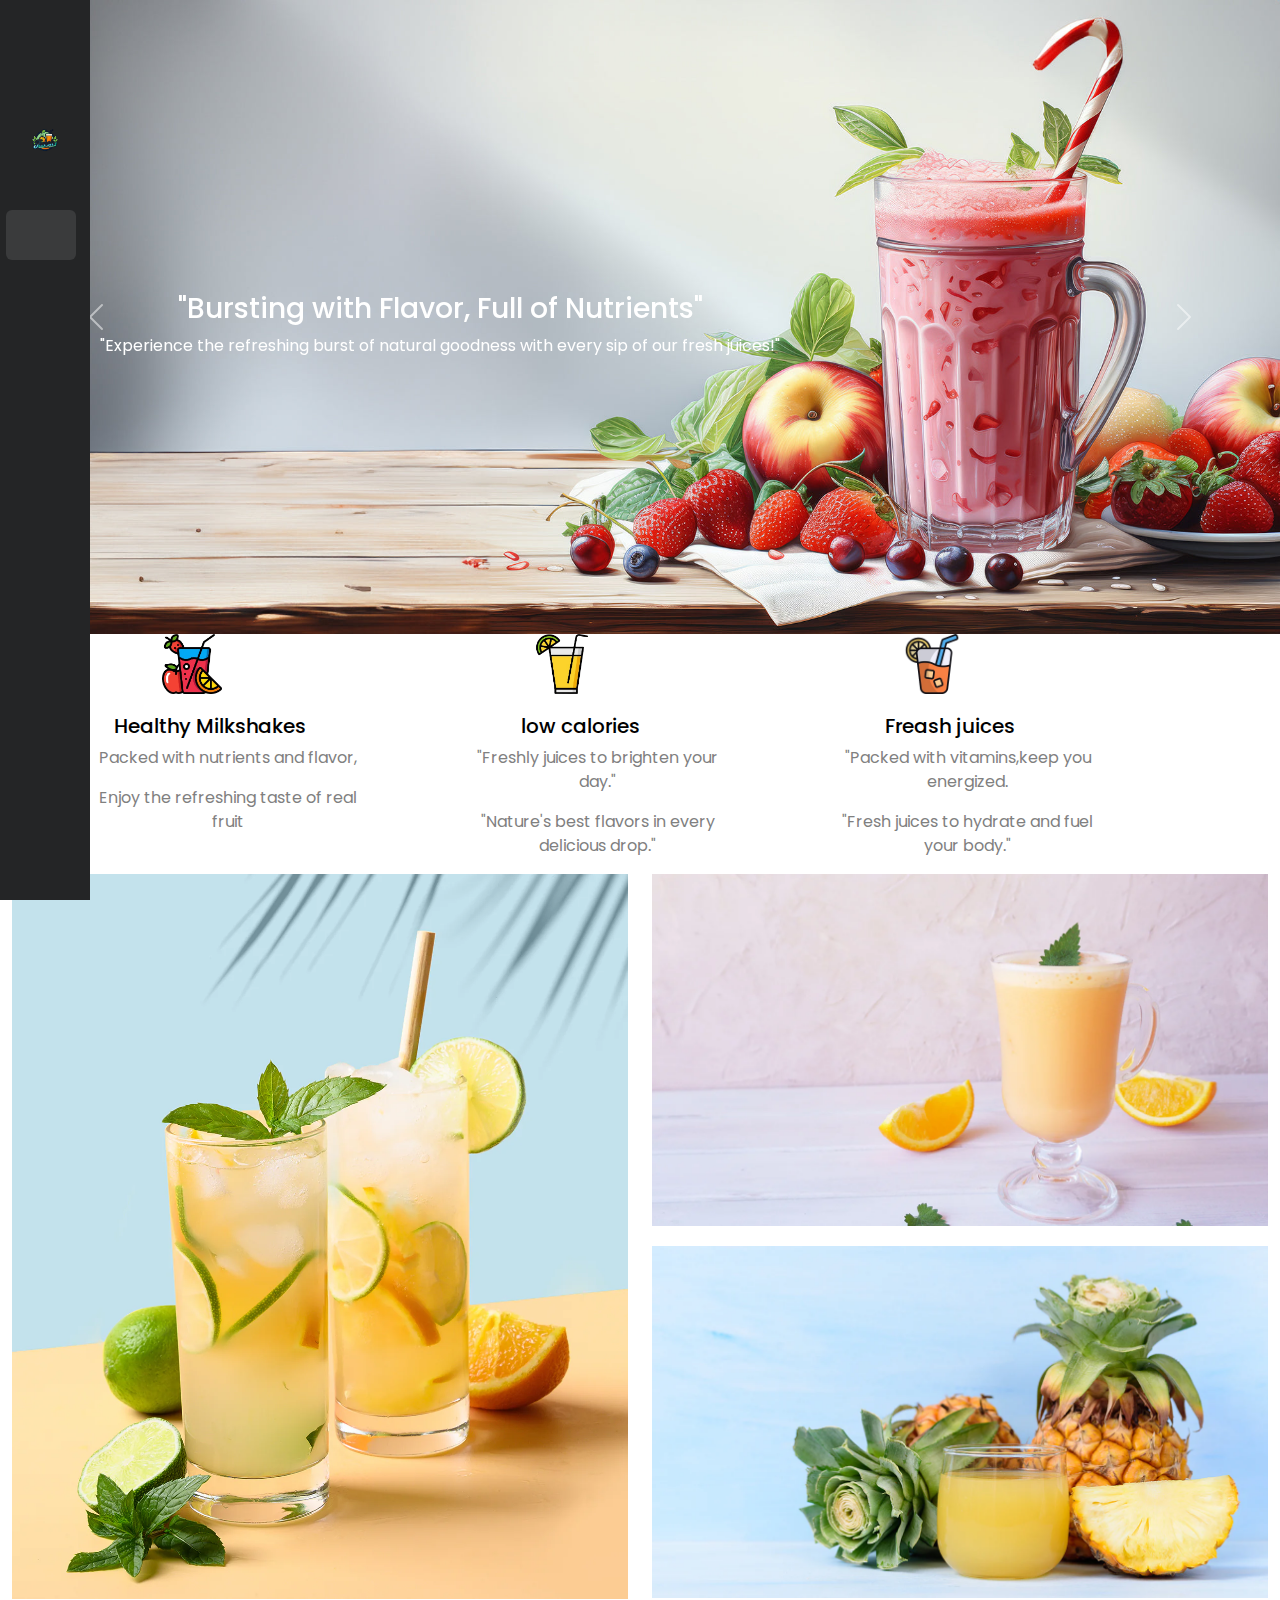
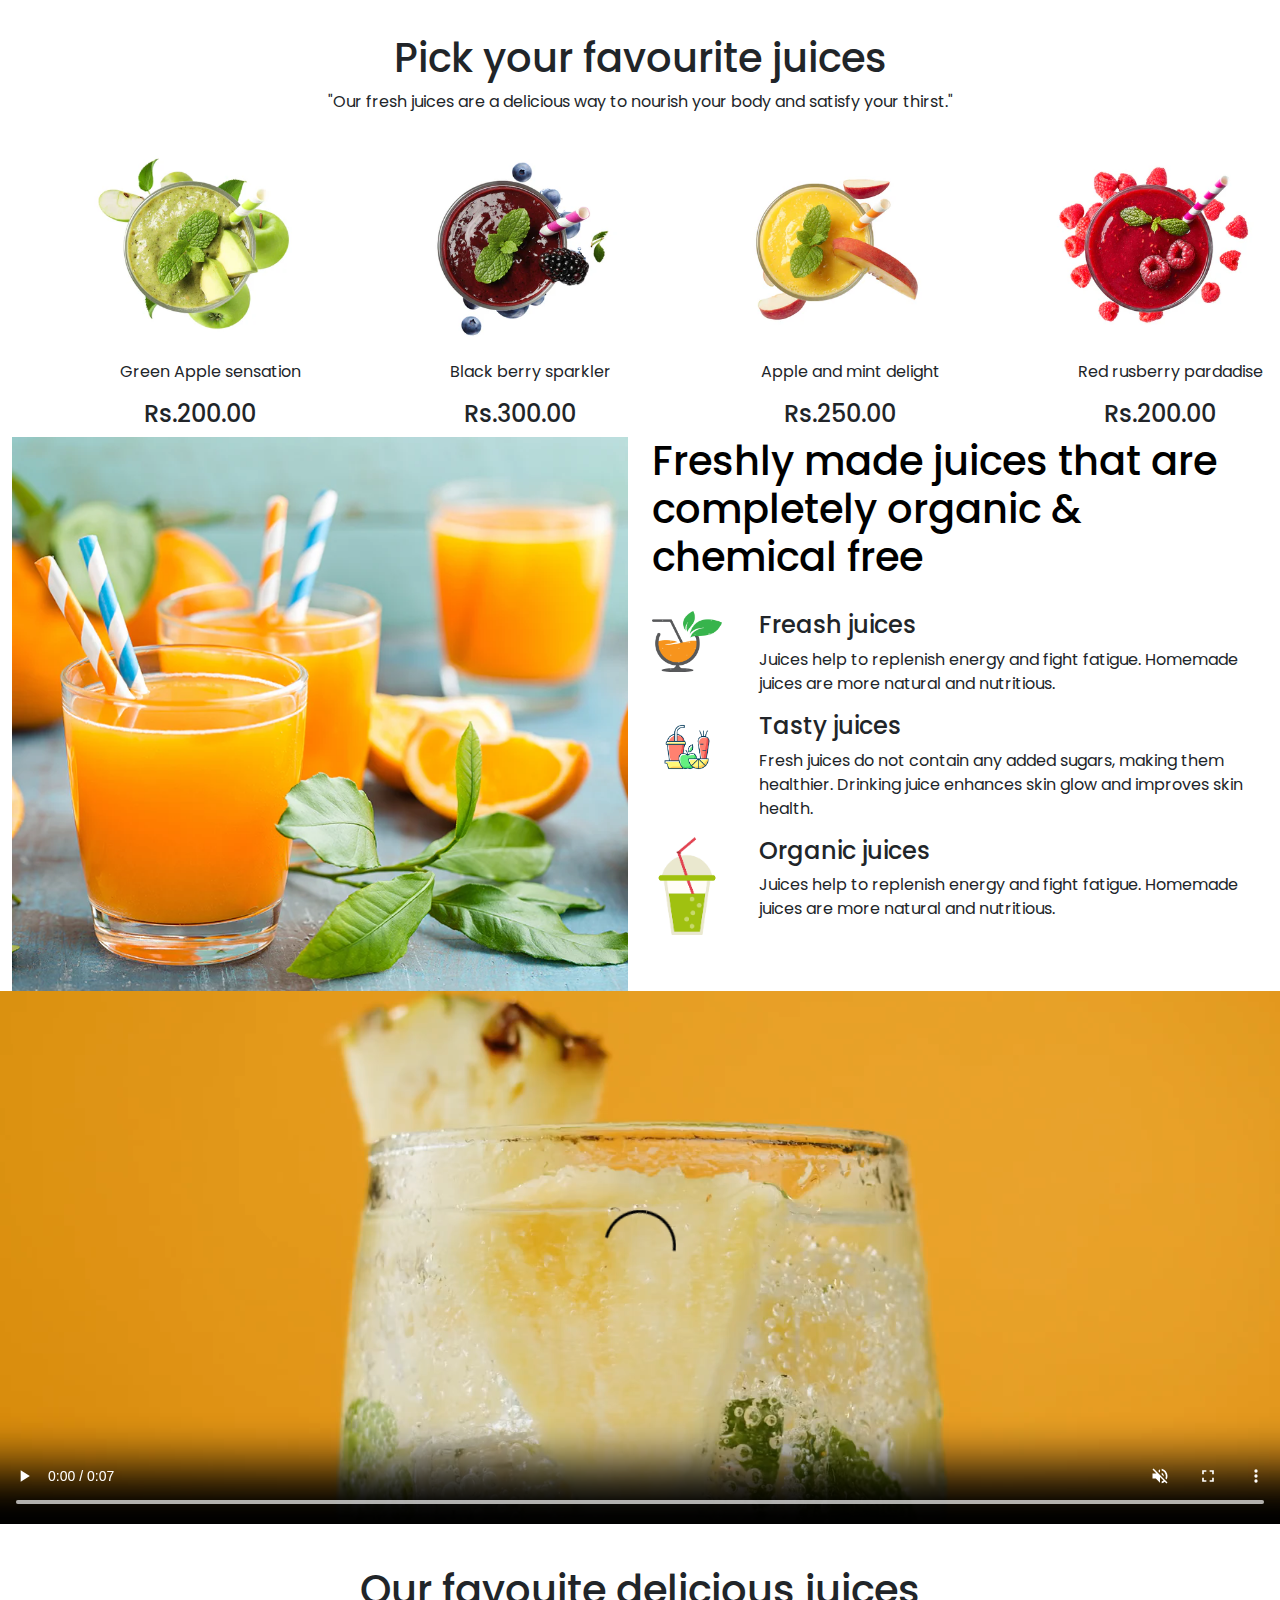
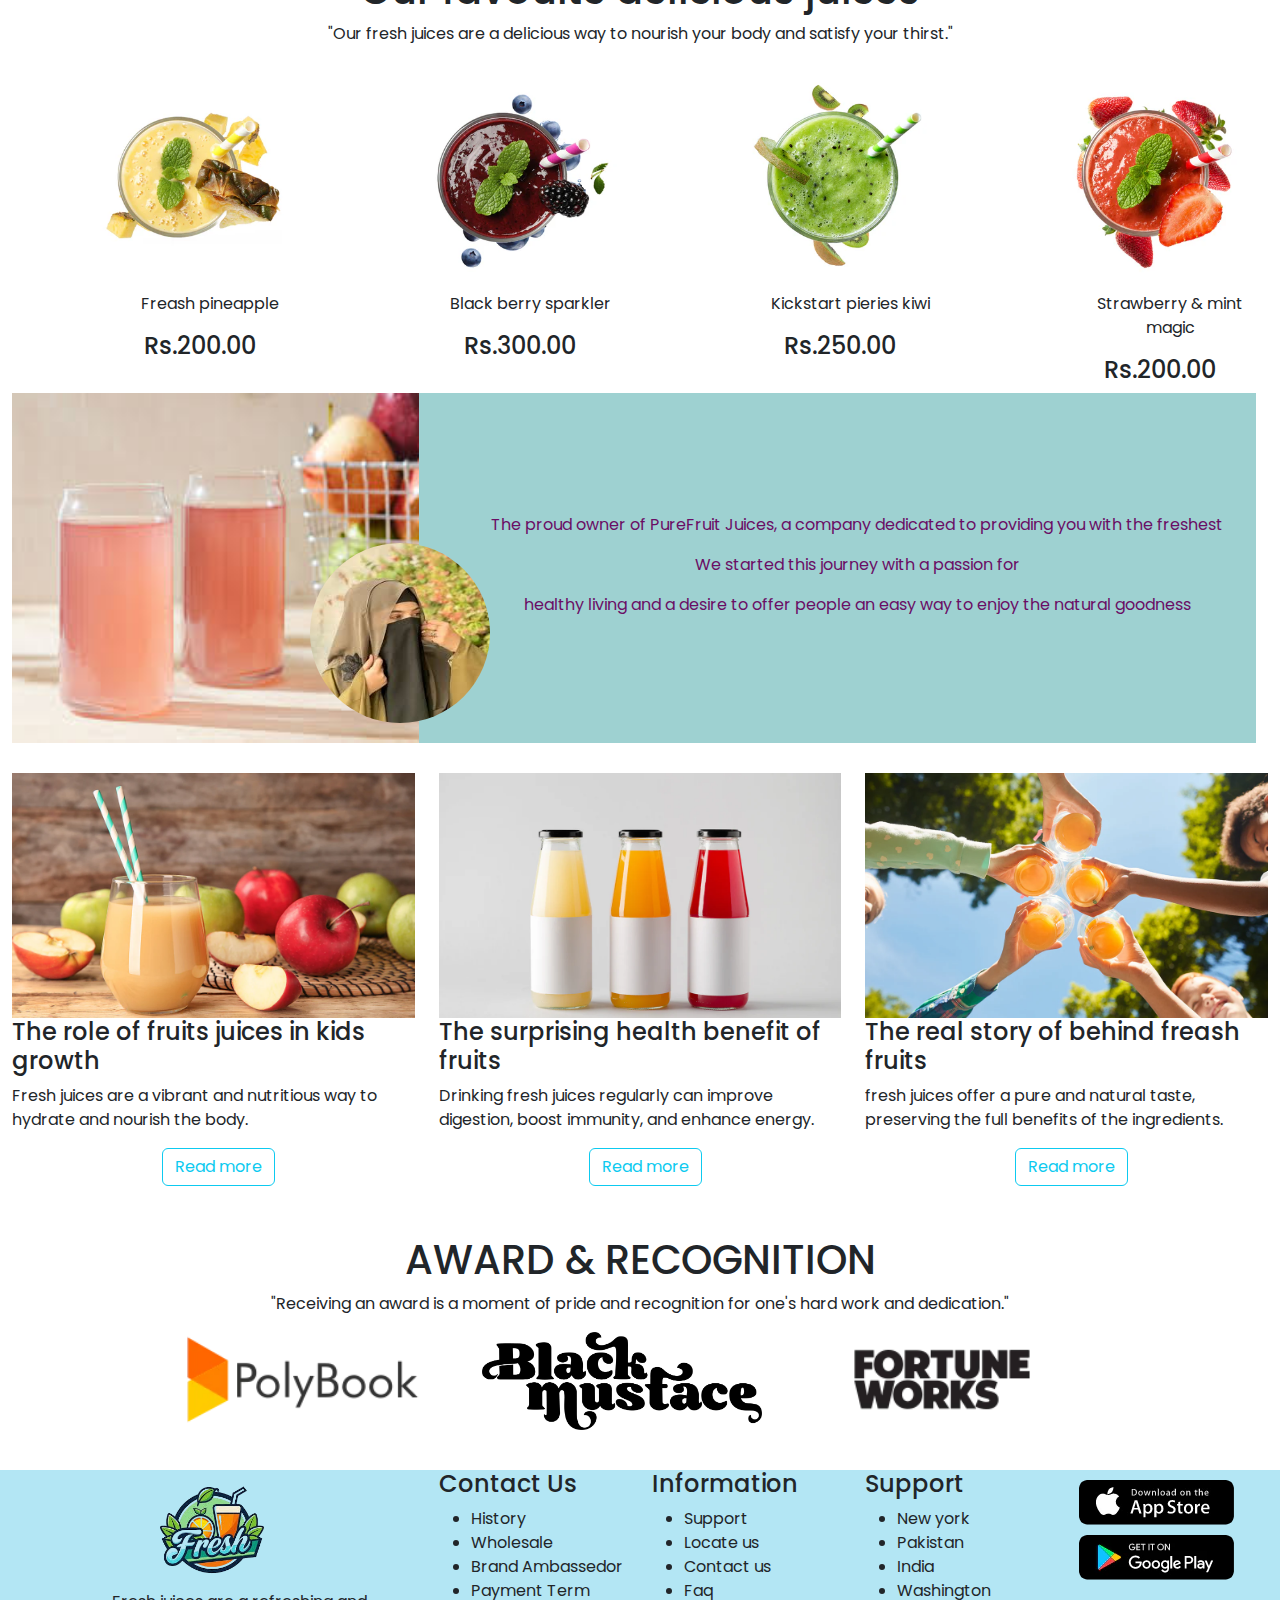
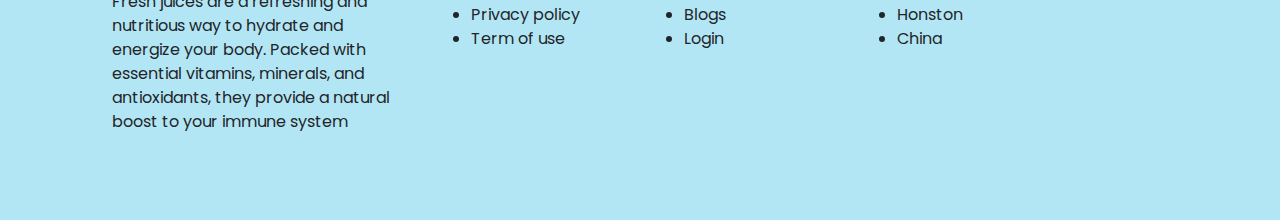
<file: index.html>
<!DOCTYPE html>
<html lang="en">

<head>
  <meta charset="UTF-8">
  <meta name="viewport" content="width=device-width, initial-scale=1.0">
  <title>website</title>
  <link href="https://cdn.jsdelivr.net/npm/bootstrap@5.0.2/dist/css/bootstrap.min.css" rel="stylesheet"
    integrity="sha384-EVSTQN3/azprG1Anm3QDgpJLIm9Nao0Yz1ztcQTwFspd3yD65VohhpuuCOmLASjC" crossorigin="anonymous">
  <script src="https://cdn.jsdelivr.net/npm/bootstrap@5.0.2/dist/js/bootstrap.bundle.min.js"
    integrity="sha384-MrcW6ZMFYlzcLA8Nl+NtUVF0sA7MsXsP1UyJoMp4YLEuNSfAP+JcXn/tWtIaxVXM"
    crossorigin="anonymous"></script>
  <link rel="stylesheet" href="https://cdnjs.cloudflare.com/ajax/libs/font-awesome/6.6.0/css/all.min.css"
    integrity="sha512-Kc323vGBEqzTmouAECnVceyQqyqdsSiqLQISBL29aUW4U/M7pSPA/gEUZQqv1cwx4OnYxTxve5UMg5GT6L4JJg=="
    crossorigin="anonymous" referrerpolicy="no-referrer" />
  <link rel="stylesheet" href="style.css">
  <link rel="stylesheet" href="https://cdn.jsdelivr.net/npm/bootstrap@5.0.2/dist/css/bootstrap.min.css">
  <script src="https://cdn.jsdelivr.net/npm/bootstrap@5.0.2/dist/js/bootstrap.bundle.min.js"></script>
  

</head>


<body>
  <nav class="sidebar close">
    <header>
      <img src="img/juces-removebg-preview.png" alt="">
      <i class="fa-solid fa-bars toggle"></i>
    </header>

    <ul class="menu">
      <li class="search-box">
        <i class="fa-solid fa-magnifying-glass"></i>
        <input type="text" placeholder="Search...">
      </li>

      <li class="nav-link">
        <a href="index.html">
          <i class="fa-solid fa-house icon"></i>
          <span class="text">Home</span>
        </a>
      </li>

      <li class="nav-link">
        <a href="about.html">
          <i class="fa-sharp fa-solid fa-chart-simple icon"></i>
          <span class="text">About</span>
        </a>
      </li>

      <li class="nav-link">
        <a href="contact.html">
          <i class="fa-solid fa-bell icon"></i>
          <span class="text">Contact</span>
        </a>
      </li>

      <li class="nav-link">
        <a href="blog.html">
          <i class="fa-solid fa-wallet icon"></i>
          <span class="text">Blog</span>
        </a>
      </li>

      <li class="nav-link">
        <a href="faq.html">
          <i class="fa-solid fa-right-from-bracket icon"></i>
          <span class="text">Faq</span>
        </a>
      </li>
    </ul>
  </nav>

  <!-- slider -->
  <div id="carouselExampleControls" class="carousel slide carousel-fade" data-bs-ride="carousel">
    <div class="carousel-inner">
      <div class="carousel-item active">
        <img src="img/slider1.jpg" class="d-block w-100" alt="...">
        <div class="carousel-caption d-none d-md-block text" style="transform: translateY(-220px) translateX(-200px);">
          <h3>"Bursting with Flavor, Full of Nutrients"</h3>
          <p>
            "Experience the refreshing burst of natural goodness with every sip of our fresh juices!"</p>
        </div>
      </div>
      <div class="carousel-item">
        <img src="img/slider2.jpg" class="d-block w-100" alt="...">
        <div class="carousel-caption d-none d-md-block text" style="transform: translateY(-220px) translateX(200px);">
          <h3>"Pure Freshness in Every Drop!"</h3>
          <p>Some representative placeholder content for the first slide.</p>
          <p>"Indulge in the purest taste of nature’s bounty with every fresh juice."</p>
        </div>
      </div>
      <div class="carousel-item">
        <img src="img/Slider3.png" class="d-block w-100" alt="...">
        <div class="carousel-caption d-none d-md-block text" style="transform: translateY(-220px) translateX(-230px);">
          <h3>"Drink Fresh, Live Fresh"</h3>
          <p>"Boost your day with the natural energy found in every glass."</p>
          <p>"Feel the refreshment with each fresh fruit blend, made to invigorate."</p>
        </div>
      </div>
    </div>
    <button class="carousel-control-prev" type="button" data-bs-target="#carouselExampleControls" data-bs-slide="prev">
      <span class="carousel-control-prev-icon" aria-hidden="true"></span>
      <span class="visually-hidden">Previous</span>
    </button>
    <button class="carousel-control-next" type="button" data-bs-target="#carouselExampleControls" data-bs-slide="next">
      <span class="carousel-control-next-icon" aria-hidden="true"></span>
      <span class="visually-hidden">Next</span>
    </button>
  </div>
  <!-- cards -->
  <div class="container-fluid">
    <div class="row healthyrow ">
      <div class="col-md-3  Healthy">
        <img src="img/1-removebg-preview.png"  width="60px" alt="">
        <h5>Healthy Milkshakes</h5>
        <p>Packed with nutrients and flavor,</p>
        <p>Enjoy the refreshing taste of real fruit</p>
      </div>

      <div class="col-md-3 Healthy">
        <img src="img/2-removebg-preview.png"  width="60px" alt="">
        <h5>low calories</h5>
        <p>"Freshly juices to brighten your day."</p>
        <p>"Nature's best flavors in every delicious drop."</p>
      </div>

      <div class="col-md-3 Healthy">
        <img src="img/3-removebg-preview.png"  width="60px" alt="">
        <h5>Freash juices</h5>
        <p>"Packed with vitamins,keep you energized.</p>
        <p>"Fresh juices to hydrate and fuel your body."</p>
      </div>
    </div>
  </div>
  <!-- card down -->
  <div class="container-fluid">
    <div class="row row1">
      <div class="col-md-6 noor">
        <img src="img/img2.webp" width="100%" alt="">
      </div>

      <div class="col-md-6 img">
        <img src="img/img1.webp" width="100%" alt="">
        <img src="img/img3.webp" width="100%" alt="" class="imgdown">
      </div>
    </div>
  </div>
  <div class="container-fluid">
    <div class="heading">
      <h1>Pick your favourite juices</h1>
      <p>"Our fresh juices are a delicious way to nourish your body and satisfy your thirst."</p>
    </div>
    <!-- gallary -->
    <div class="row">
      <div class="col-md-3 juices">

        <img src="img/juice1.webp" width="230px" alt="">
        <p>Green Apple sensation</p>
        <h4>Rs.200.00</h4>
      </div>

      <div class="col-md-3 juices">

        <img src="img/juice2.webp" width="230px" alt="">
        <p>Black berry sparkler</p>
        <h4>Rs.300.00</h4>
      </div>

      <div class="col-md-3 juices">
        <img src="img/juice3.webp" width="230px" alt="">
        <p>Apple and mint delight</p>
        <h4>Rs.250.00</h4>
      </div>

      <div class="col-md-3 juices">
        <img src="img/juice4.webp" width="230px" alt="">
        <p>Red rusberry pardadise</p>
        <h4>Rs.200.00</h4>
      </div>
    </div>
  </div>

  <div class="container-fluid">
    <div class="row">
      <div class="col-md-6 cont">
        <img src="img/cont.webp" width="100%" alt="">
      </div>

      <div class="col-md-6 cont2">
        <div class="row">
          <h1>Freshly made juices that are completely organic & chemical free </h1>

          <div class="col-md-2">
            <img src="img/ul1.png" width="70px" alt="">
          </div>
          <div class="col-md-10">
            <h4>Freash juices</h4>
            <p>Juices help to replenish energy and fight fatigue.
              Homemade juices are more natural and nutritious.</p>
          </div>

          <div class="col-md-2">
            <img src="img/ul2.png" width="70px" alt="">
          </div>
          <div class="col-md-10">
            <h4>Tasty juices</h4>
            <p>Fresh juices do not contain any added sugars, making them healthier.
              Drinking juice enhances skin glow and improves skin health.</p>
          </div>

          <div class="col-md-2">
            <img src="img/ul3.png" width="70px" alt="">
          </div>
          <div class="col-md-10">
            <h4>Organic juices</h4>
            <p>Juices help to replenish energy and fight fatigue.
              Homemade juices are more natural and nutritious.</p>
          </div>
        </div>
      </div>
    </div>
  </div>
  <!-- video -->
  <video width="100%" controls autoplay loop muted>
    <source src="img/download video.mp4" type="video/mp4">
    Your browser does not support the video tag.
</video>

  <!-- gallary2 -->
  <div class="container-fluid">
    <div class="heading">
      <h1>Our favouite delicious juices</h1>
      <p>"Our fresh juices are a delicious way to nourish your body and satisfy your thirst."</p>
    </div>
    <div class="row">
      <div class="col-md-3 juices">

        <img src="img/m1.webp" width="230px" alt="">
        <p>Freash pineapple</p>
        <h4>Rs.200.00</h4>
      </div>

      <div class="col-md-3 juices">

        <img src="img/m2.webp" width="230px" alt="">
        <p>Black berry sparkler</p>
        <h4>Rs.300.00</h4>
      </div>

      <div class="col-md-3 juices">
        <img src="img/m3.webp" width="230px" alt="">
        <p>Kickstart pieries kiwi</p>
        <h4>Rs.250.00</h4>
      </div>

      <div class="col-md-3 juices">
        <img src="img/m4.webp" width="230px" alt="">
        <p>Strawberry & mint magic</p>
        <h4>Rs.200.00</h4>
      </div>
    </div>
  </div>

  <!-- pic side -->
  <div class="container-fluid" style="position: relative;">
    <div class="row col-md-12 col-lg-12 col-sm-12">
      <div class=" col-md-4 col-lg-4 col-sm-12">
        <img src="img/pppic.jpeg" width="410px" height="350px" alt="">
      </div>

      <div class="col-md-8 col-lg-8 col-sm-12 textarea">
        <p> The proud owner of PureFruit Juices, a company dedicated to providing you with the freshest</p>
        <p>We started this journey with a passion for</p>
        <p> healthy living and a desire to offer people
          an easy way to enjoy the natural goodness </p>
      </div>
      <div class="circle" >
        <img src="img/hijab.jpeg" alt="">
      </div>
    </div>
  </div>
  
  <!-- gallary3 -->
  <div class="container-fluid arsala">
    <div class="row">

      <div class="col-md-4">
        <img src="img/s1.webp" width="100%" alt="">
      </div>

      <div class="col-md-4">
        <img src="img/s2.webp" width="100%" alt="">
      </div>

      <div class="col-md-4">
        <img src="img/s4.webp" width="100%" alt="">
      </div>

      <div class="col-md-4">
        <h4>The role of fruits juices in kids growth</h2>
          <p>Fresh juices are a vibrant and nutritious way to hydrate and nourish the body. </p>
          <button type="button" class="btn btn-outline-info">Read more</button>
      </div>

      <div class="col-md-4">
        <h4>The surprising health benefit of fruits</h4>
        <p> Drinking fresh juices regularly can improve digestion, boost immunity, and enhance energy. </p>
        <button type="button" class="btn btn-outline-info">Read more</button>
      </div>

      <div class="col-md-4">
        <h4>The real story of behind freash fruits</h4>
        <p>fresh juices offer a pure and natural taste, preserving the full benefits of the ingredients.</p>
        <button type="button" class="btn btn-outline-info">Read more</button>
      </div>
    </div>
  </div>
  <!-- award -->
  <div class="container-fluid sidra">
    <h1>AWARD & RECOGNITION</h1>
    <p>"Receiving an award is a moment of pride and recognition for one's hard work and dedication."</p>
    <div class="row award">
      <div class="col-md-3 ">
        <img src="img/award1.webp" width="280px" alt="">
      </div>

      <div class="col-md-3 ">
        <img src="img/award4.webp" width="280px" alt="">
      </div>

      <div class="col-md-3 ">
        <img src="img/award3.webp" width="280px" alt="">
      </div>
    </div>
  </div>
  <!-- footer -->
  <div class="container-fluid footer">
    <div class="row">
      <div class="col-md-4 foot1">
        <img src="img/juces-removebg-preview.png" width="120"  alt="">
        <p>Fresh juices are a refreshing and nutritious way to hydrate and energize your body. Packed with essential
          vitamins, minerals, and antioxidants, they provide a natural boost to your immune system</p>
      </div>

      <div class="col-md-2 foot">
        <h4>Contact Us</h4>
        <ul>
          <li> History</li>
          <li> Wholesale</li>
          <li> Brand Ambassedor</li>
          <li> Payment Term</li>
          <li> Privacy policy</li>
          <li> Term of use</li>
        </ul>
      </div>

      <div class="col-md-2 foot">
        <h4>Information</h4>
        <ul>
          <li> Support</li>
          <li> Locate us</li>
          <li> Contact us</li>
          <li> Faq</li>
          <li> Blogs</li>
          <li> Login</li>
        </ul>
      </div>

      <div class="col-md-2 foot">
        <h4>Support</h4>
        <ul>
          <li> New york</li>
          <li> Pakistan</li>
          <li> India</li>
          <li> Washington</li>
          <li> Honston</li>
          <li> China</li>
        </ul>
      </div>

      <div class="col-md-2 foot">
        <a href="#"><img src="img/FOOTPIC.webp" alt=""></a>
       <a href="#"> <img src="img/FOOTPIC2.webp" alt=""></a>
      </div>

    </div>
  </div>



  <script src="script.js"></script>
</body>

</html>
</file>
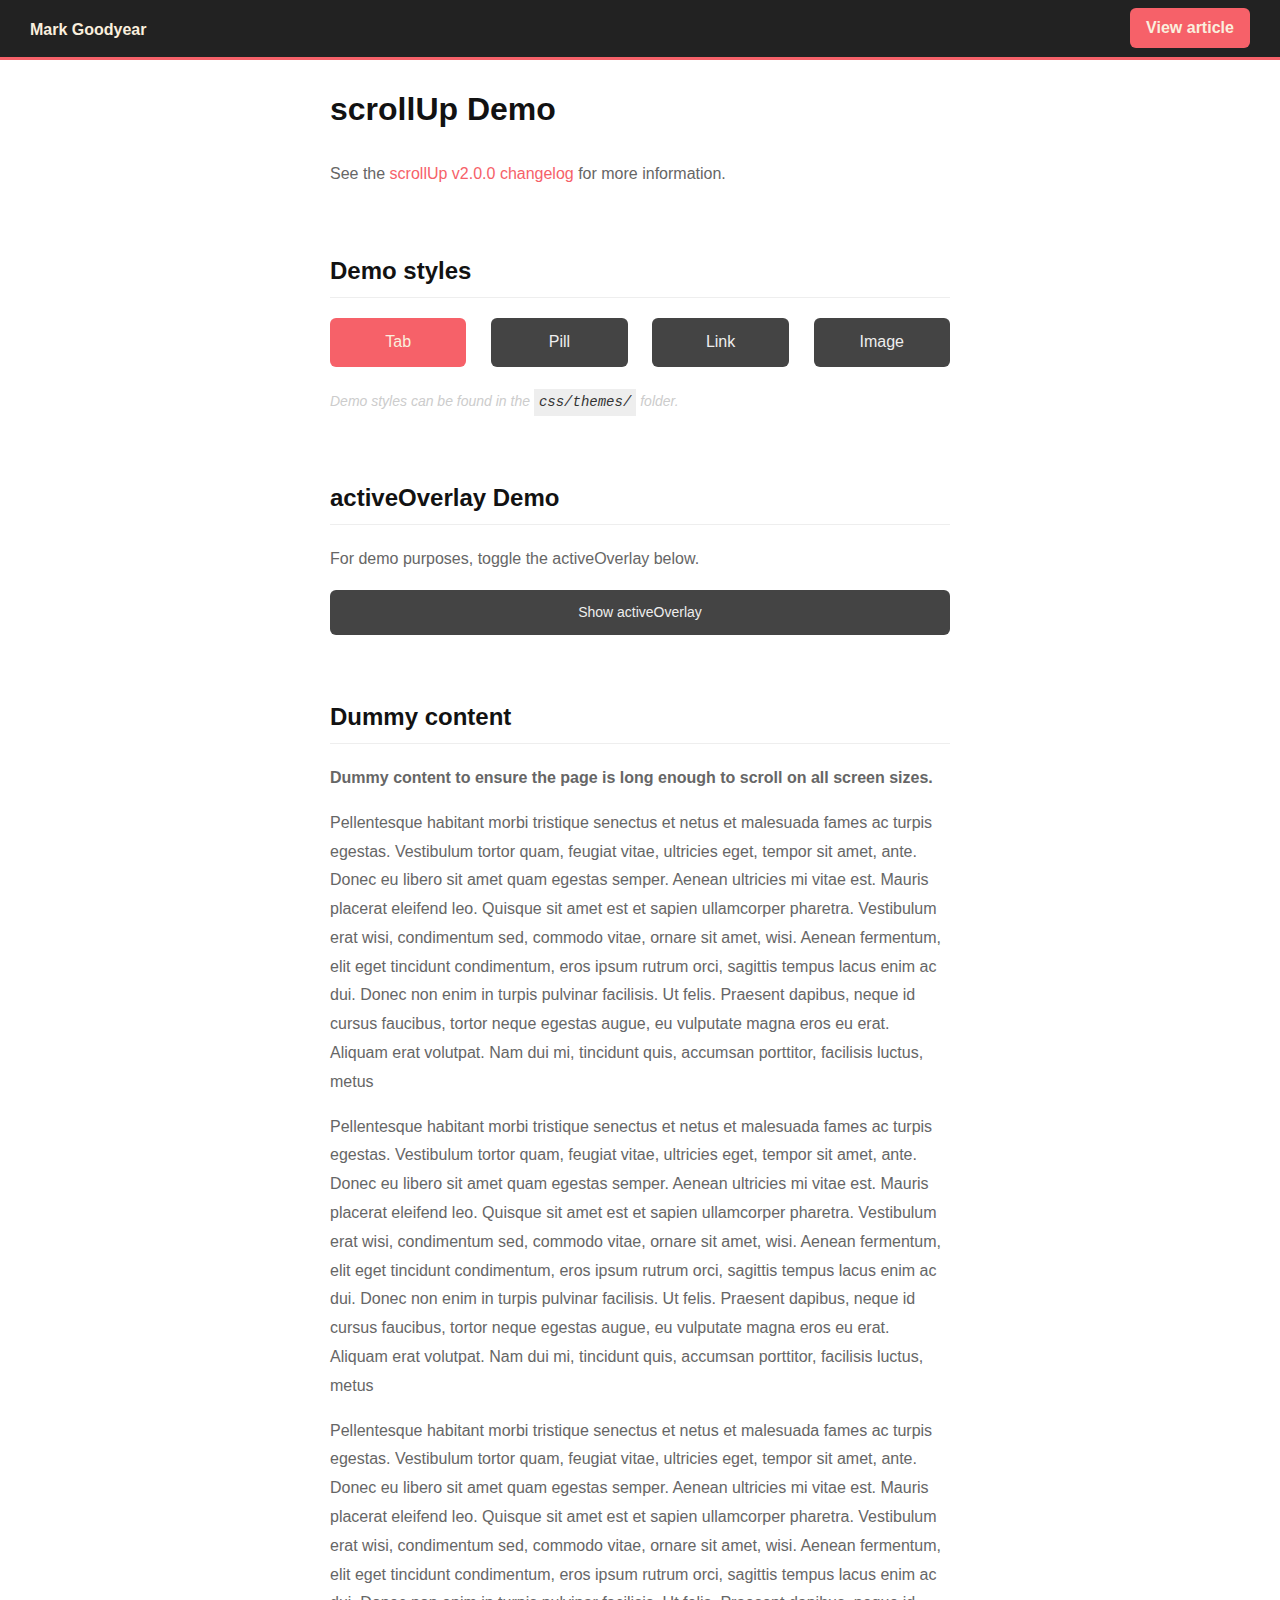
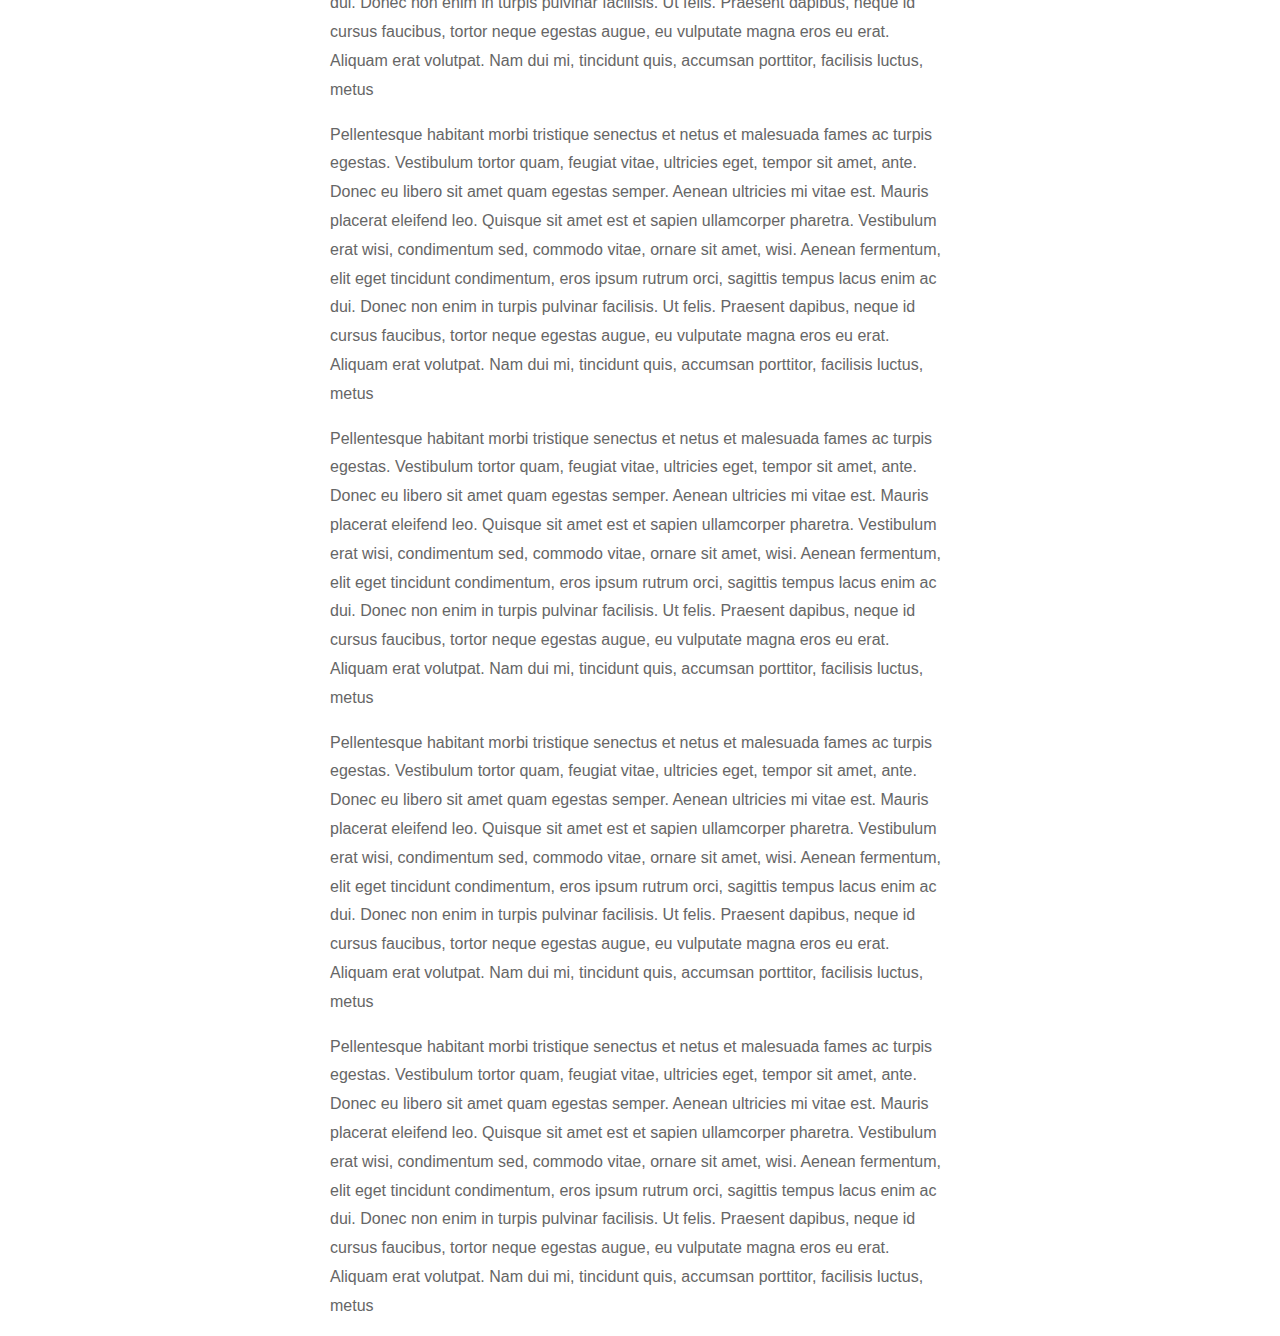
<file: scrollup-master/demo/index.html>
<!doctype html>
<html>
    <head>
        <meta charset="utf-8">
        <title>ScrollUp demo - Mark Goodyear</title>

        <link id="scrollUpTheme" rel="stylesheet" href="css/themes/tab.css">
        <link rel="stylesheet" href="css/labs.css">

        <script src="../dist/lib/jquery-1.11.1.min.js"></script>
        <script src="../dist/jquery.scrollUp.min.js"></script>
        <script>

            // Parse URL Queries Method
            (function ($) {
                $.getQuery = function (query) {
                    query = query.replace(/[\[]/, '\\\[').replace(/[\]]/, '\\\]');
                    var expr = '[\\?&]' + query + '=([^&#]*)';
                    var regex = new RegExp(expr);
                    var results = regex.exec(window.location.href);
                    if (results !== null) {
                        return results[1];
                    } else {
                        return false;
                    }
                };
            })(jQuery);

            $(function () {

                // Change URIs
                $('.pill-switch').click(function () {
                    window.location = '?theme=pill';
                });

                $('.tab-switch').click(function () {
                    window.location = '?theme=tab';
                });

                $('.image-switch').click(function () {
                    window.location = '?theme=image';
                });

                $('.link-switch').click(function () {
                    window.location = '?theme=link';
                });

                // Set theme based on URI
                if ($.getQuery('theme') === 'pill') {
                    $(function () {
                        $.scrollUp({
                            animation: 'fade',
                            activeOverlay: '#00FFFF'
                        });
                    });
                    $('.pill-switch').addClass('active');
                    $('#scrollUpTheme').attr('href', 'css/themes/pill.css?1.1');
                } else if ($.getQuery('theme') === 'link') {
                    $(function () {
                        $.scrollUp({
                            animation: 'fade',
                            activeOverlay: '#00FFFF'
                        });
                    });
                    $('#scrollUpTheme').attr('href', 'css/themes/link.css?1.1');
                    $('.link-switch').addClass('active');
                } else if ($.getQuery('theme') === 'image') {
                    $(function () {
                        $.scrollUp({
                            animation: 'fade',
                            activeOverlay: '#00FFFF',
                            scrollImg: {
                                active: true,
                                type: 'background',
                                src: 'img/top.png'
                            }
                        });
                    });
                    $('#scrollUpTheme').attr('href', 'css/themes/image.css?1.1');
                    $('.image-switch').addClass('active');
                } else {
                    $(function () {
                        $.scrollUp({
                            animation: 'slide',
                            activeOverlay: '#00FFFF'
                        });
                    });
                    $('#scrollUpTheme').attr('href', 'css/themes/tab.css?1.1');
                    $('.tab-switch').addClass('active');
                }

                // Toggle overlay
                $('#toggleActive').click(function () {
                    $('#scrollUp-active').toggle();

                    var text = $(this).text() == 'Hide activeOverlay' ? 'Show activeOverlay' : 'Hide activeOverlay';
                    $(this)
                        .text(text)
                        .toggleClass('active');
                });
            });

        </script>

    </head>
    <body>

        <div class="header">
            <a href="http://markgoodyear.com" class="logo">Mark Goodyear</a>
            <a href="http://markgoodyear.com/2013/01/scrollup-jquery-plugin" class="view-article">View article</a>
        </div>

        <div class="container">
            <h1>
                scrollUp Demo
            </h1>

            <p>See the <a href="https://github.com/markgoodyear/scrollup/blob/master/CHANGELOG.md" target="_blank">scrollUp v2.0.0 changelog</a> for more information.</p>

            <h2>Demo styles</h2>
            <ul class="themes">
                <li class="first"><a href="#" class="tab-switch">Tab</a></li>
                <li><a href="#" class="pill-switch">Pill</a></li>
                <li><a href="#" class="link-switch">Link</a></li>
                <li><a href="#" class="image-switch">Image</a></li>
            </ul>
            <em class="light">Demo styles can be found in the <code>css/themes/</code> folder.</em>

            <h2>activeOverlay Demo</h2>
            <p>For demo purposes, toggle the activeOverlay below.</p>
            <a id="toggleActive">Show activeOverlay</a>

            <div style="clear:both"></div>

            <h2>Dummy content</h2>
            <p><strong>Dummy content to ensure the page is long enough to scroll on all screen sizes.</strong></p>

            <p>Pellentesque habitant morbi tristique senectus et netus et malesuada fames ac turpis egestas. Vestibulum tortor quam, feugiat vitae, ultricies eget, tempor sit amet, ante. Donec eu libero sit amet quam egestas semper. Aenean ultricies mi vitae est. Mauris placerat eleifend leo. Quisque sit amet est et sapien ullamcorper pharetra. Vestibulum erat wisi, condimentum sed, commodo vitae, ornare sit amet, wisi. Aenean fermentum, elit eget tincidunt condimentum, eros ipsum rutrum orci, sagittis tempus lacus enim ac dui. Donec non enim in turpis pulvinar facilisis. Ut felis. Praesent dapibus, neque id cursus faucibus, tortor neque egestas augue, eu vulputate magna eros eu erat. Aliquam erat volutpat. Nam dui mi, tincidunt quis, accumsan porttitor, facilisis luctus, metus</p>
            <p>Pellentesque habitant morbi tristique senectus et netus et malesuada fames ac turpis egestas. Vestibulum tortor quam, feugiat vitae, ultricies eget, tempor sit amet, ante. Donec eu libero sit amet quam egestas semper. Aenean ultricies mi vitae est. Mauris placerat eleifend leo. Quisque sit amet est et sapien ullamcorper pharetra. Vestibulum erat wisi, condimentum sed, commodo vitae, ornare sit amet, wisi. Aenean fermentum, elit eget tincidunt condimentum, eros ipsum rutrum orci, sagittis tempus lacus enim ac dui. Donec non enim in turpis pulvinar facilisis. Ut felis. Praesent dapibus, neque id cursus faucibus, tortor neque egestas augue, eu vulputate magna eros eu erat. Aliquam erat volutpat. Nam dui mi, tincidunt quis, accumsan porttitor, facilisis luctus, metus</p>
            <p>Pellentesque habitant morbi tristique senectus et netus et malesuada fames ac turpis egestas. Vestibulum tortor quam, feugiat vitae, ultricies eget, tempor sit amet, ante. Donec eu libero sit amet quam egestas semper. Aenean ultricies mi vitae est. Mauris placerat eleifend leo. Quisque sit amet est et sapien ullamcorper pharetra. Vestibulum erat wisi, condimentum sed, commodo vitae, ornare sit amet, wisi. Aenean fermentum, elit eget tincidunt condimentum, eros ipsum rutrum orci, sagittis tempus lacus enim ac dui. Donec non enim in turpis pulvinar facilisis. Ut felis. Praesent dapibus, neque id cursus faucibus, tortor neque egestas augue, eu vulputate magna eros eu erat. Aliquam erat volutpat. Nam dui mi, tincidunt quis, accumsan porttitor, facilisis luctus, metus</p>
            <p>Pellentesque habitant morbi tristique senectus et netus et malesuada fames ac turpis egestas. Vestibulum tortor quam, feugiat vitae, ultricies eget, tempor sit amet, ante. Donec eu libero sit amet quam egestas semper. Aenean ultricies mi vitae est. Mauris placerat eleifend leo. Quisque sit amet est et sapien ullamcorper pharetra. Vestibulum erat wisi, condimentum sed, commodo vitae, ornare sit amet, wisi. Aenean fermentum, elit eget tincidunt condimentum, eros ipsum rutrum orci, sagittis tempus lacus enim ac dui. Donec non enim in turpis pulvinar facilisis. Ut felis. Praesent dapibus, neque id cursus faucibus, tortor neque egestas augue, eu vulputate magna eros eu erat. Aliquam erat volutpat. Nam dui mi, tincidunt quis, accumsan porttitor, facilisis luctus, metus</p>
            <p>Pellentesque habitant morbi tristique senectus et netus et malesuada fames ac turpis egestas. Vestibulum tortor quam, feugiat vitae, ultricies eget, tempor sit amet, ante. Donec eu libero sit amet quam egestas semper. Aenean ultricies mi vitae est. Mauris placerat eleifend leo. Quisque sit amet est et sapien ullamcorper pharetra. Vestibulum erat wisi, condimentum sed, commodo vitae, ornare sit amet, wisi. Aenean fermentum, elit eget tincidunt condimentum, eros ipsum rutrum orci, sagittis tempus lacus enim ac dui. Donec non enim in turpis pulvinar facilisis. Ut felis. Praesent dapibus, neque id cursus faucibus, tortor neque egestas augue, eu vulputate magna eros eu erat. Aliquam erat volutpat. Nam dui mi, tincidunt quis, accumsan porttitor, facilisis luctus, metus</p>
            <p>Pellentesque habitant morbi tristique senectus et netus et malesuada fames ac turpis egestas. Vestibulum tortor quam, feugiat vitae, ultricies eget, tempor sit amet, ante. Donec eu libero sit amet quam egestas semper. Aenean ultricies mi vitae est. Mauris placerat eleifend leo. Quisque sit amet est et sapien ullamcorper pharetra. Vestibulum erat wisi, condimentum sed, commodo vitae, ornare sit amet, wisi. Aenean fermentum, elit eget tincidunt condimentum, eros ipsum rutrum orci, sagittis tempus lacus enim ac dui. Donec non enim in turpis pulvinar facilisis. Ut felis. Praesent dapibus, neque id cursus faucibus, tortor neque egestas augue, eu vulputate magna eros eu erat. Aliquam erat volutpat. Nam dui mi, tincidunt quis, accumsan porttitor, facilisis luctus, metus</p>
            <p>Pellentesque habitant morbi tristique senectus et netus et malesuada fames ac turpis egestas. Vestibulum tortor quam, feugiat vitae, ultricies eget, tempor sit amet, ante. Donec eu libero sit amet quam egestas semper. Aenean ultricies mi vitae est. Mauris placerat eleifend leo. Quisque sit amet est et sapien ullamcorper pharetra. Vestibulum erat wisi, condimentum sed, commodo vitae, ornare sit amet, wisi. Aenean fermentum, elit eget tincidunt condimentum, eros ipsum rutrum orci, sagittis tempus lacus enim ac dui. Donec non enim in turpis pulvinar facilisis. Ut felis. Praesent dapibus, neque id cursus faucibus, tortor neque egestas augue, eu vulputate magna eros eu erat. Aliquam erat volutpat. Nam dui mi, tincidunt quis, accumsan porttitor, facilisis luctus, metus</p>
        </div>

    </body>
</html>
</file>
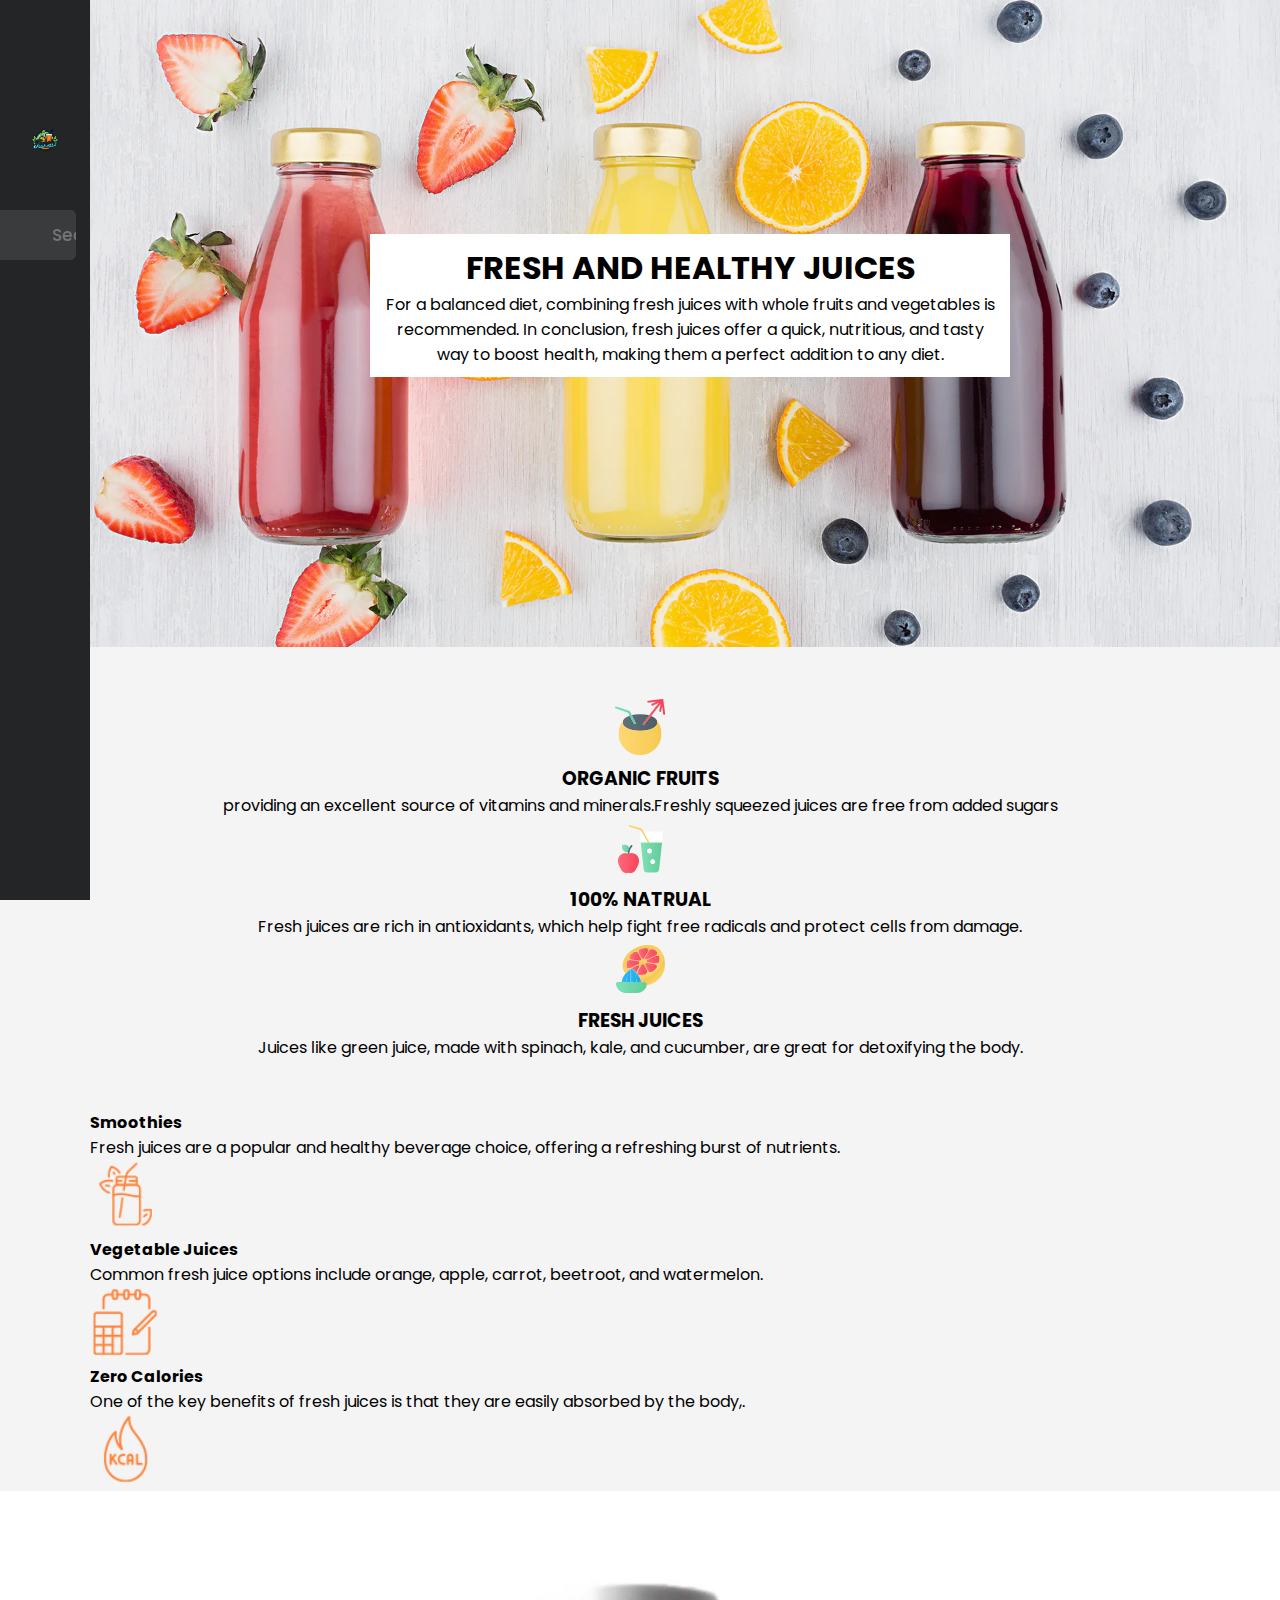
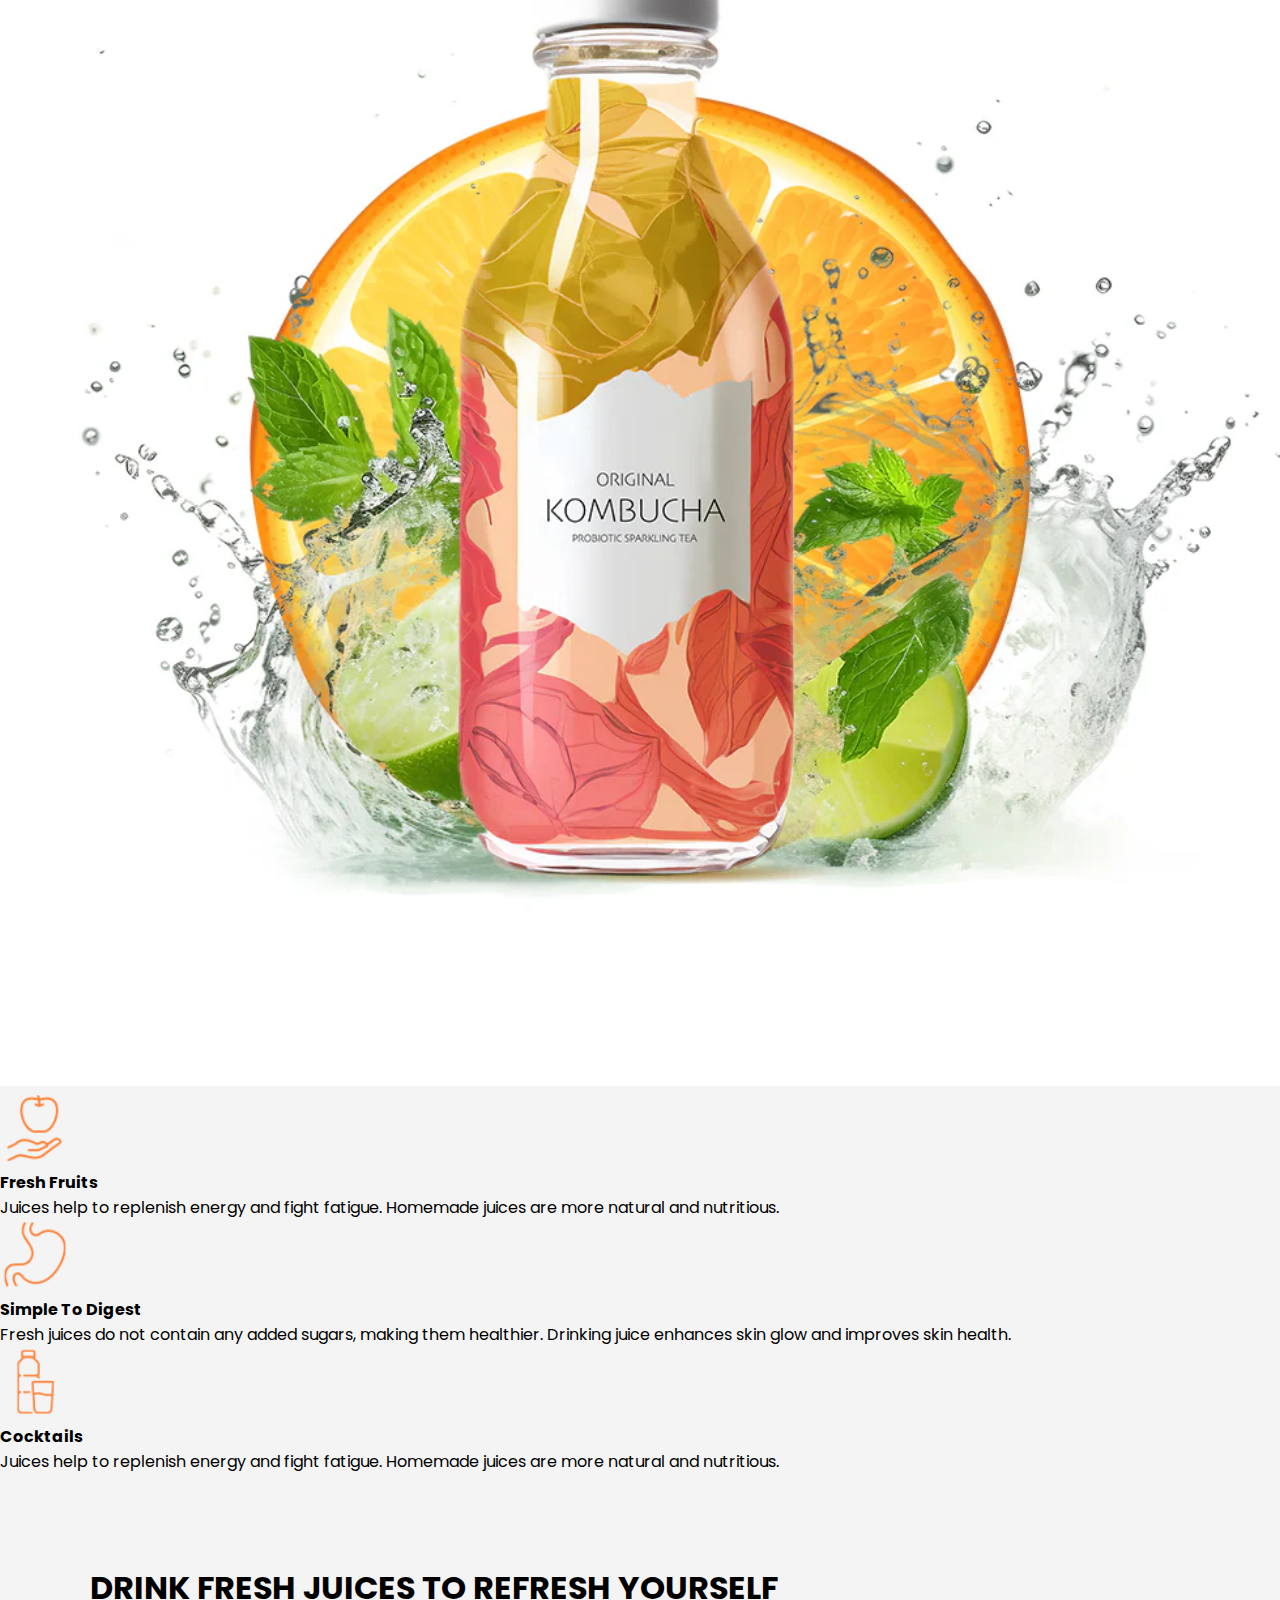
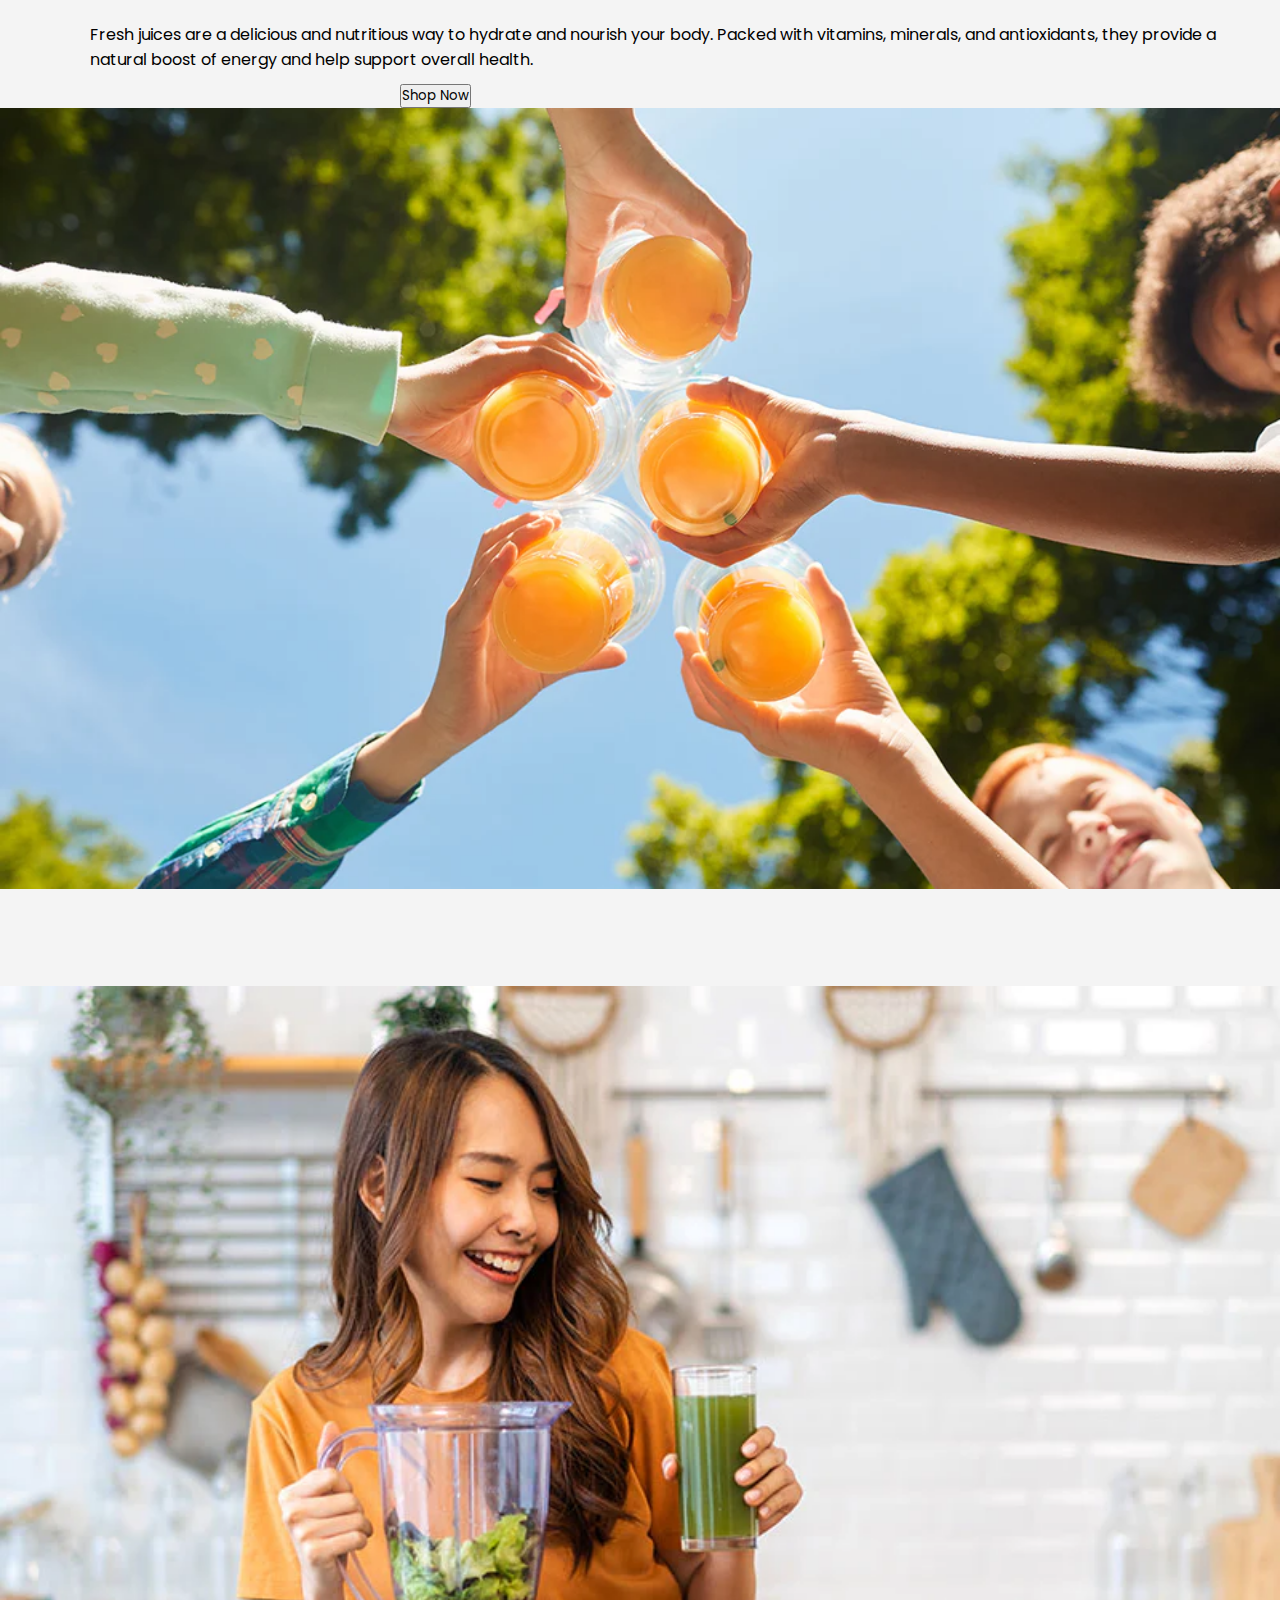
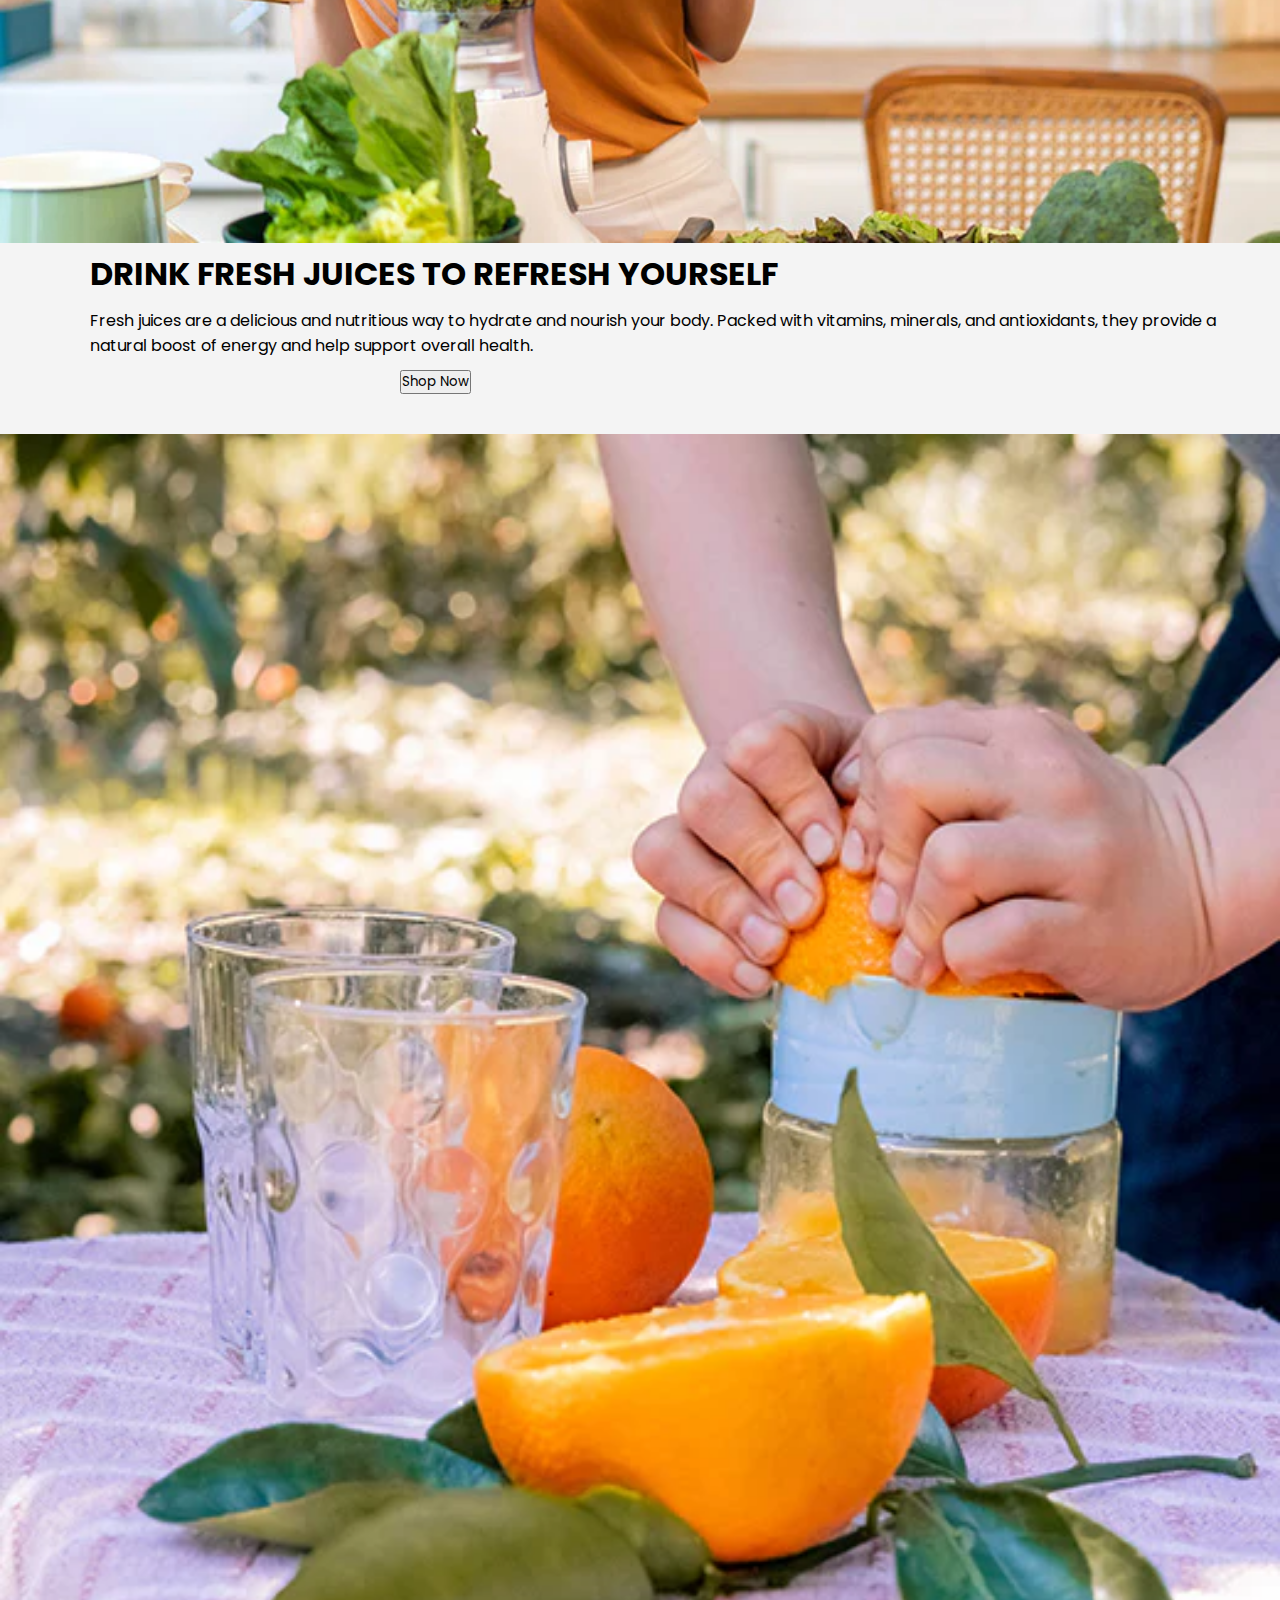
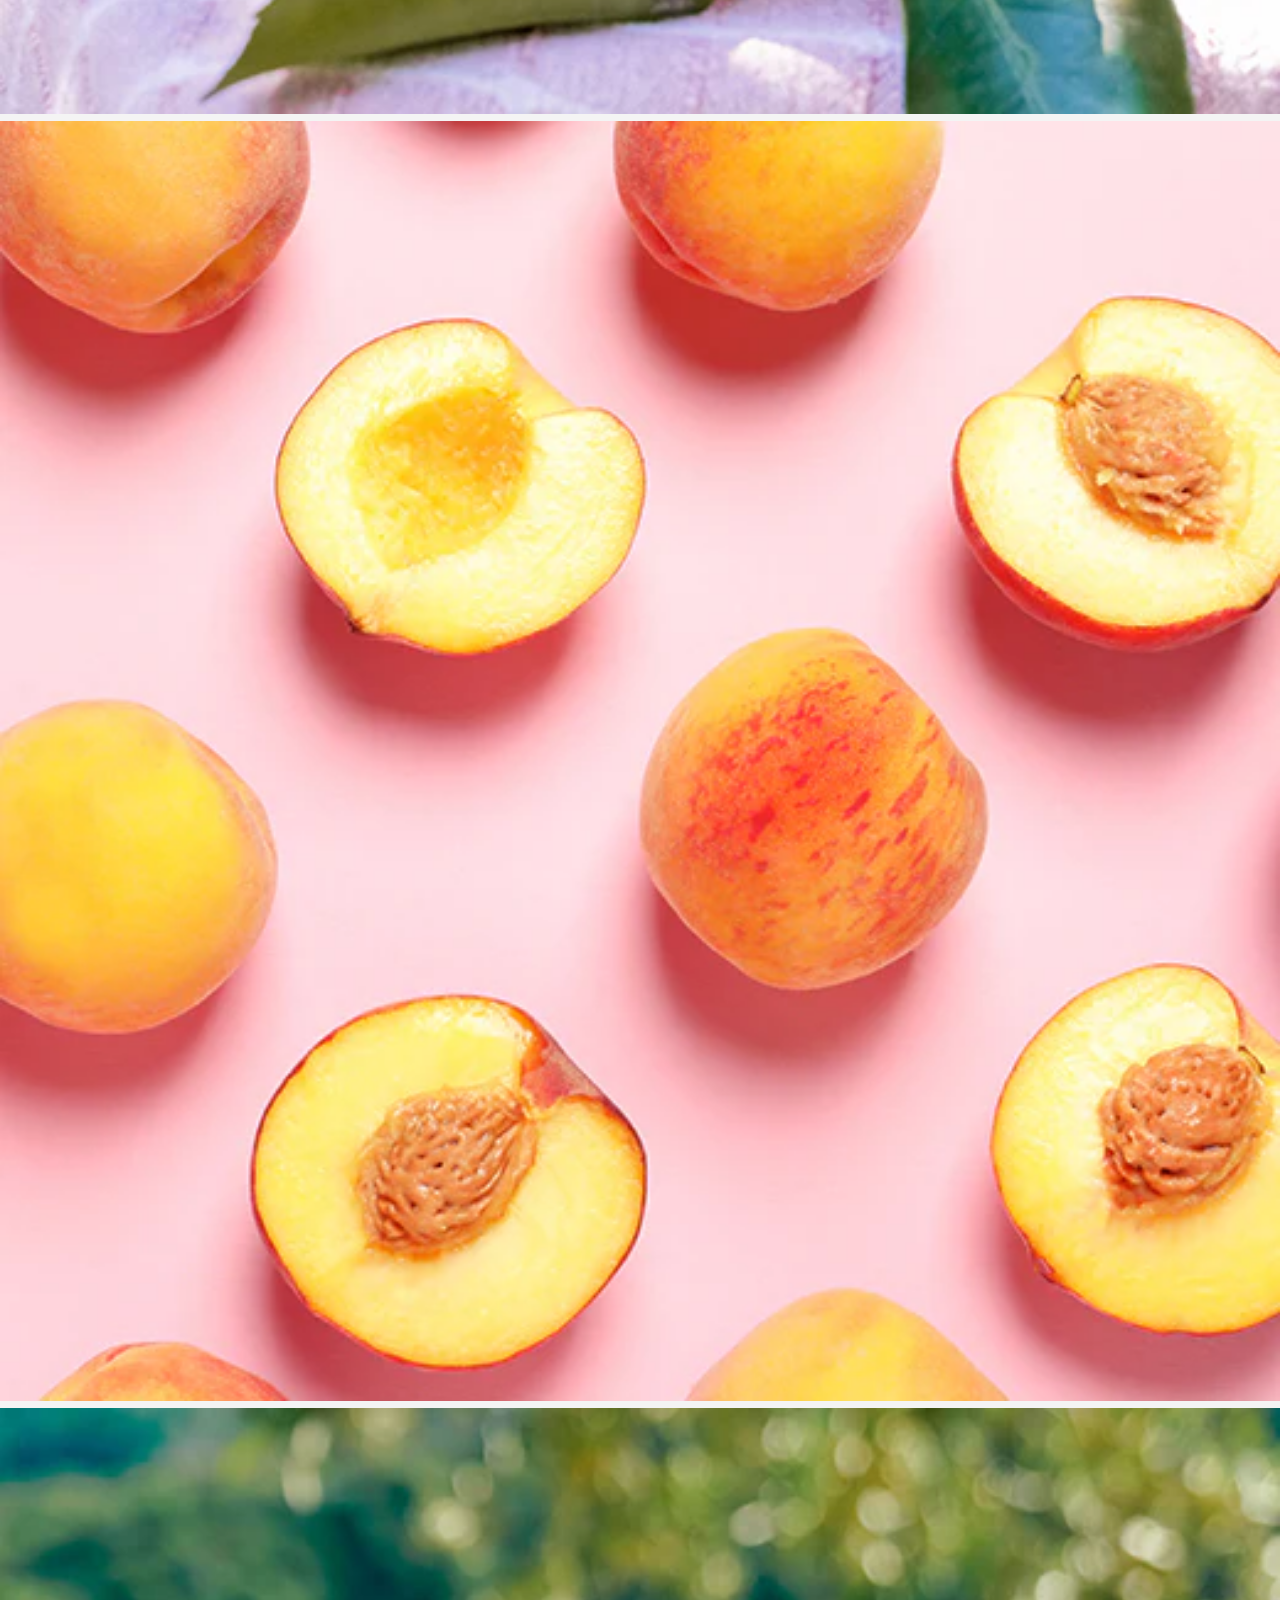
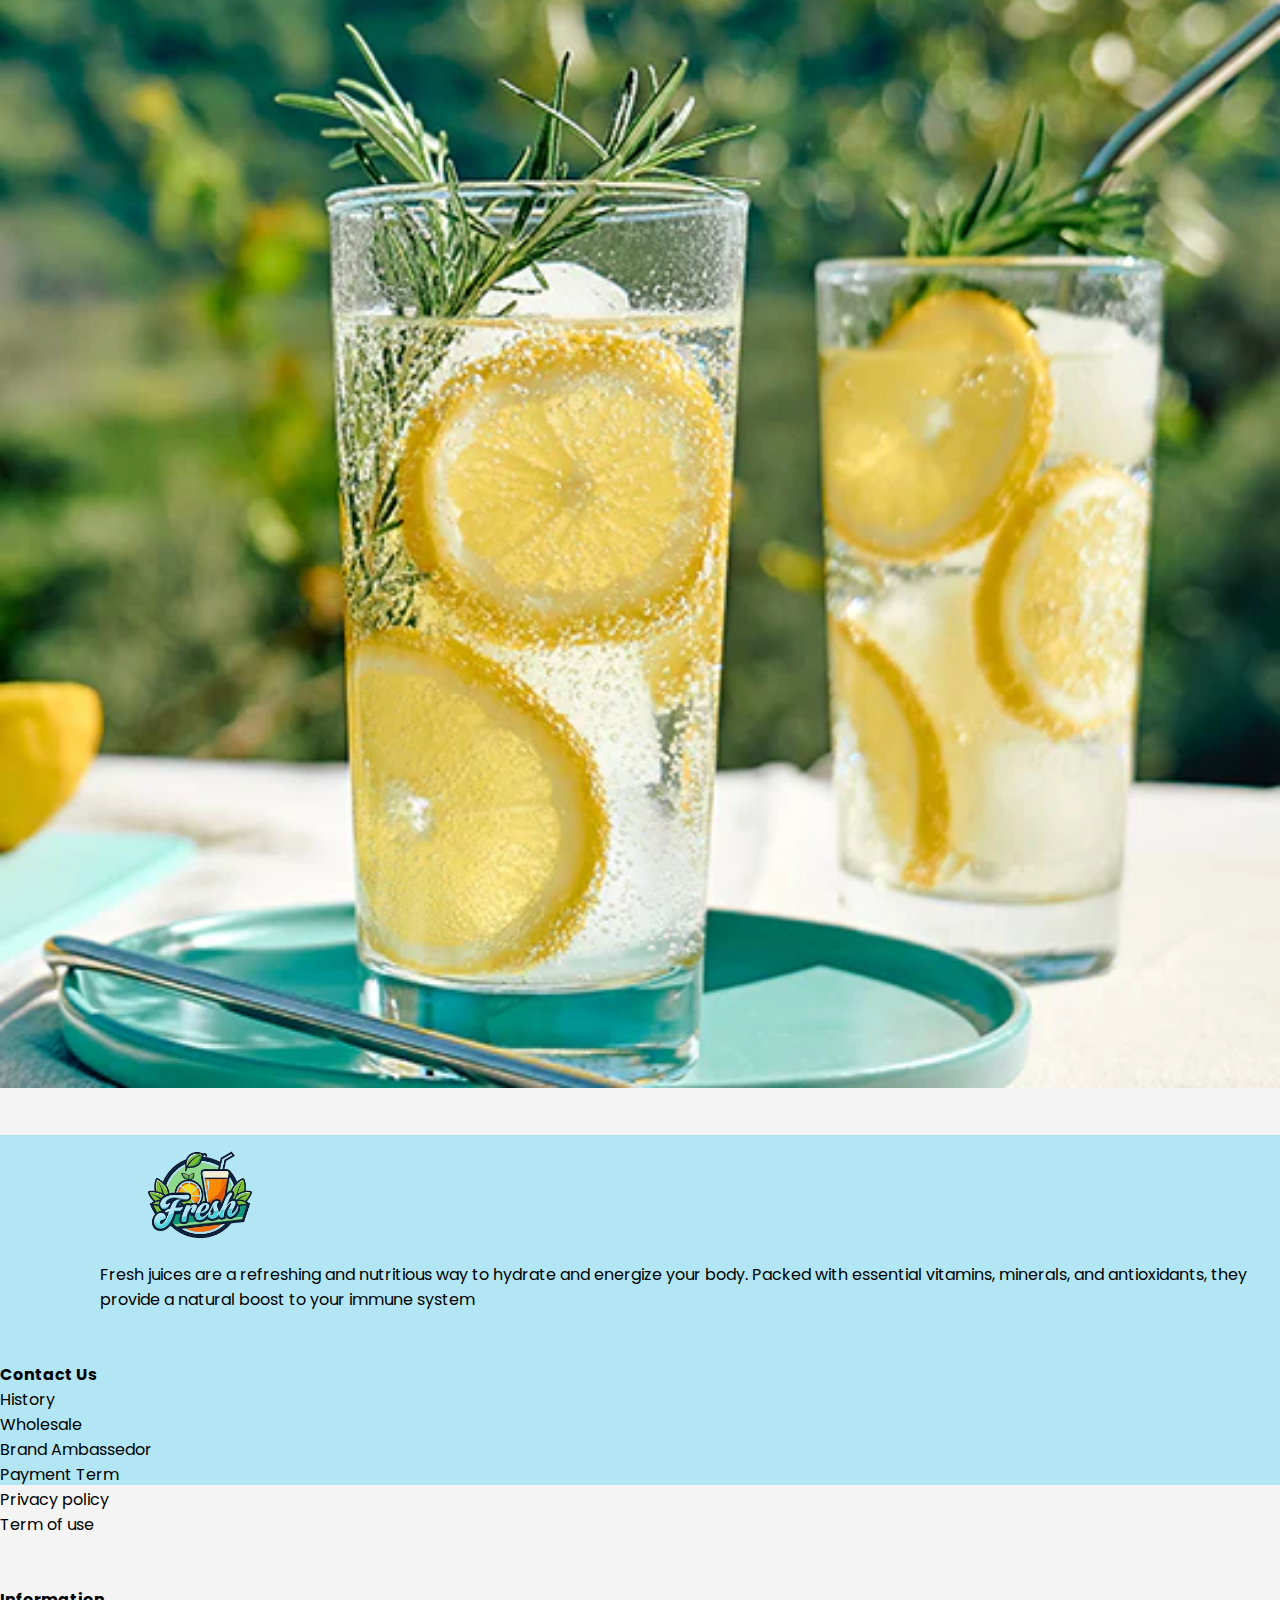
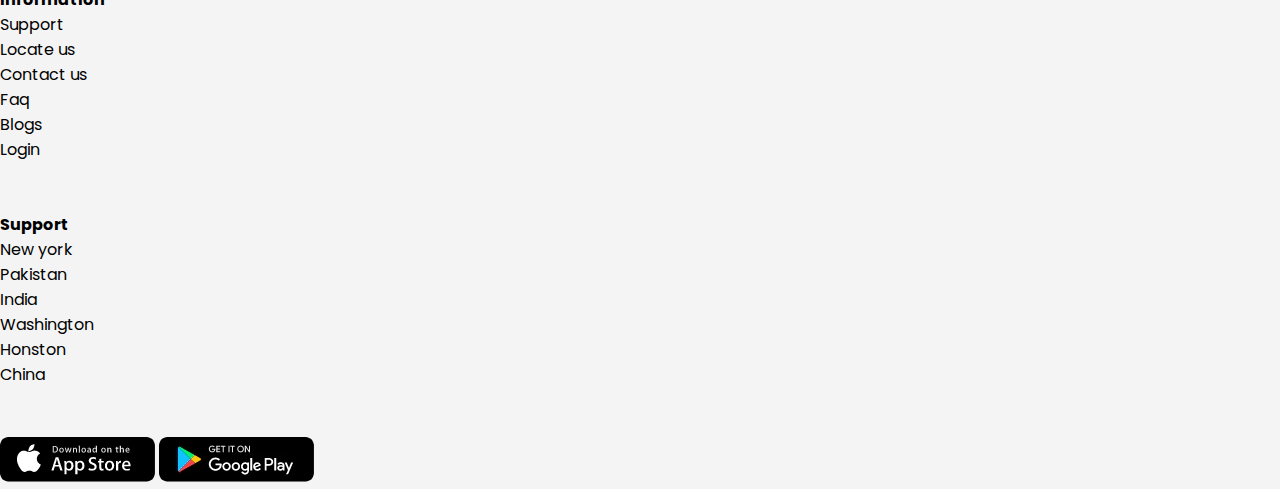
<file: about.html>
<!DOCTYPE html>
<html lang="en">

<head>
  <meta charset="UTF-8">
  <meta name="viewport" content="width=device-width, initial-scale=1.0">
  <title>about</title>
  <link rel="stylesheet" href="style.css">
  <link href="https://cdn.jsdelivr.net/npm/bootstrap@5.0.2/dist/css/bootstrap.min.css" rel="stylesheet"
    integrity="sha384-EVSTQN3/azprG1Anm3QDgpJLIm9Nao0Yz1ztcQTwFspd3yD65VohhpuuCOmLASjC" crossorigin="anonymous">
  <script src="https://cdn.jsdelivr.net/npm/bootstrap@5.0.2/dist/js/bootstrap.bundle.min.js"
    integrity="sha384-MrcW6ZMFYlzcLA8Nl+NtUVF0sA7MsXsP1UyJoMp4YLEuNSfAP+JcXn/tWtIaxVXM"
    crossorigin="anonymous"></script>
  <link rel="stylesheet" href="https://cdnjs.cloudflare.com/ajax/libs/font-awesome/6.6.0/css/all.min.css"
    integrity="sha512-Kc323vGBEqzTmouAECnVceyQqyqdsSiqLQISBL29aUW4U/M7pSPA/gEUZQqv1cwx4OnYxTxve5UMg5GT6L4JJg=="
    crossorigin="anonymous" referrerpolicy="no-referrer" />
    
</head>

<body>
  <!-- navbar -->
  <nav class="sidebar close">
    <header>
      <img src="img/juces-removebg-preview.png" alt="">
      <i class="fa-solid fa-bars toggle"></i>
    </header>

    <ul class="menu">
      <li class="search-box">
        <i class="fa-solid fa-magnifying-glass"></i>
        <input type="text" placeholder="Search...">
      </li>

      <li class="nav-link">
        <a href="index.html">
          <i class="fa-solid fa-house icon"></i>
          <span class="text">Home</span>
        </a>
      </li>

      <li class="nav-link">
        <a href="about.html">
          <i class="fa-sharp fa-solid fa-chart-simple icon"></i>
          <span class="text">About</span>
        </a>
      </li>

      <li class="nav-link">
        <a href="contact.html">
          <i class="fa-solid fa-bell icon"></i>
          <span class="text">Contact</span>
        </a>
      </li>

      <li class="nav-link">
        <a href="#">
          <i class="fa-solid fa-wallet icon"></i>
          <span class="text">Blog</span>
        </a>
      </li>

      <li class="nav-link">
        <a href="faq.html">
          <i class="fa-solid fa-right-from-bracket icon"></i>
          <span class="text">Faq</span>
        </a>
      </li>
    </ul>
  </nav>
  <!-- bannar -->
  <div class="container-fluied bannar">
    <img src="img/Banner.webp" width="100%">
    <div class="div10">
      <h1>FRESH AND HEALTHY JUICES</h1>
      <p>For a balanced diet, combining fresh juices with whole fruits and vegetables is recommended.

        In conclusion, fresh juices offer a quick, nutritious, and tasty way to boost health, making them a perfect addition to any diet.</p>
    </div>
  </div>
  <!--gallary1  -->
  <div class="container-fluid khizar">
    <div class="row">
      <div class="col-md-4 gallary">
        <img src="img/aboutga1.webp" alt="">
        <h3>ORGANIC FRUITS</h3>
        <p> providing an excellent source of vitamins and minerals.Freshly squeezed juices are free from added sugars
        </p>
      </div>
      <div class="col-md-4 gallary">
        <img src="img/aboutga2.png" alt="">
        <h3>100% NATRUAL</h3>
        <p> Fresh juices are rich in antioxidants, which help fight free radicals and protect cells from damage.
        </p>
      </div>
      <div class="col-md-4 gallary">
        <img src="img/aboutga3.webp" alt="">
        <h3>FRESH JUICES</h3>
        <p>  Juices like green juice, made with spinach, kale, and cucumber, are great for detoxifying the body.
        </p>
      </div>
    </div>
  </div>
  <!-- center picture -->
  <div class="container-fluid picture">
    <div class="row">
      <div class="col-md-4 ">
        <div class="row center">
          <div class="col-md-10">
            <h4>Smoothies</h4>
            <p>Fresh juices are a popular and healthy beverage choice, offering a refreshing burst of nutrients.</p>
          </div>
          <div class="col-md-2">
            <img src="img/smoothies.png" width="70px" alt="">
          </div>

          <div class="col-md-10">
            <h4>Vegetable Juices</h4>
            <p>Common fresh juice options include orange, apple, carrot, beetroot, and watermelon.</p>
          </div>
          <div class="col-md-2">
            <img src="img/vegetable.png" width="70px" alt="">
          </div>


          <div class="col-md-10">
            <h4>Zero Calories</h4>
            <p>One of the key benefits of fresh juices is that they are easily absorbed by the body,.</p>
          </div>
          <div class="col-md-2">
            <img src="img/colaries.webp" width="70px" alt="">
          </div>

        </div>
      </div>
      <div class="col-md-4">
        <img src="img/bottle.webp" width="100%" alt="">
      </div>
      <div class="col-md-4">
        <div class="row">
          <div class="col-md-2">
            <img src="img/apple.webp" width="70px" alt="">
          </div>
          <div class="col-md-10">
            <h4>Fresh Fruits</h4>
            <p>Juices help to replenish energy and fight fatigue.
              Homemade juices are more natural and nutritious.</p>
          </div>

          <div class="col-md-2">
            <img src="img/digest.png" width="70px" alt="">
          </div>
          <div class="col-md-10">
            <h4>Simple To Digest</h4>
            <p>Fresh juices do not contain any added sugars, making them healthier.
              Drinking juice enhances skin glow and improves skin health.</p>
          </div>

          <div class="col-md-2">
            <img src="img/coctail.png" width="70px" alt="">
          </div>
          <div class="col-md-10">
            <h4>Cocktails</h4>
            <p>Juices help to replenish energy and fight fatigue.
              Homemade juices are more natural and nutritious.</p>
          </div>
        </div>
      </div>
    </div>
  </div>
  <!-- divide 6 to 6 -->
  <div class="container-fluid iqra">
    <div class="row">
      <div class="col-md-6 freash">
        <h1>DRINK FRESH JUICES TO REFRESH YOURSELF</h1>
        <p>Fresh juices are a delicious and nutritious way to hydrate and nourish your body. Packed with vitamins,
          minerals, and antioxidants, they provide a natural boost of energy and help support overall health.</p>
        <button type="button" class="btn btn-outline-info">Shop Now</button>
      </div>
      <div class="col-md-6">
        <img src="img/s4.webp" width="100%" alt="">
      </div>
    </div>
  </div>
  <!-- NEW -->
  <div class="container-fluid iqra">
    <div class="row">
      <div class="col-md-6">
        <img src="img/aboutjuicesgirl.webp" width="100%" alt="">
      </div>
      <div class="col-md-6 freash">
        <h1>DRINK FRESH JUICES TO REFRESH YOURSELF</h1>
        <p>Fresh juices are a delicious and nutritious way to hydrate and nourish your body. Packed with vitamins,
          minerals, and antioxidants, they provide a natural boost of energy and help support overall health.</p>
        <button type="button" class="btn btn-outline-info">Shop Now</button>
      </div>
    </div>
  </div>
  <!-- gallary last -->
  <div class="container-fluid fatima">
    <div class="row">

      <div class="col-md-4">
        <img src="img/last1.webp" width="100%" alt="">
      </div>

      <div class="col-md-4">
        <img src="img/last2.webp" width="100%" alt="">
      </div>

      <div class="col-md-4">
        <img src="img/last3.webp" width="100%" alt="">
      </div>
    </div>
  </div>
  <!-- footer -->
  <div class="container-fluid footer">
    <div class="row">
      <div class="col-md-4 foot1">
        <img src="img/juces-removebg-preview.png" width="120" alt="">
        <p>Fresh juices are a refreshing and nutritious way to hydrate and energize your body. Packed with essential
          vitamins, minerals, and antioxidants, they provide a natural boost to your immune system</p>
      </div>

      <div class="col-md-2 foot3">
        <h4>Contact Us</h4>
        <ul>
          <li> History</li>
          <li> Wholesale</li>
          <li> Brand Ambassedor</li>
          <li> Payment Term</li>
          <li> Privacy policy</li>
          <li> Term of use</li>
        </ul>
      </div>

      <div class="col-md-2 foot3">
        <h4>Information</h4>
        <ul>
          <li> Support</li>
          <li> Locate us</li>
          <li> Contact us</li>
          <li> Faq</li>
          <li> Blogs</li>
          <li> Login</li>
        </ul>
      </div>

      <div class="col-md-2 foot3">
        <h4>Support</h4>
        <ul>
          <li> New york</li>
          <li> Pakistan</li>
          <li> India</li>
          <li> Washington</li>
          <li> Honston</li>
          <li> China</li>
        </ul>
      </div>

      <div class="col-md-2 foot3">
        <a href="#"><img src="img/FOOTPIC.webp" alt=""></a>
        <a href="#"> <img src="img/FOOTPIC2.webp" alt=""></a>
      </div>

    </div>
  </div>










  <script src="script.js"></script>
</body>

</html>
</file>
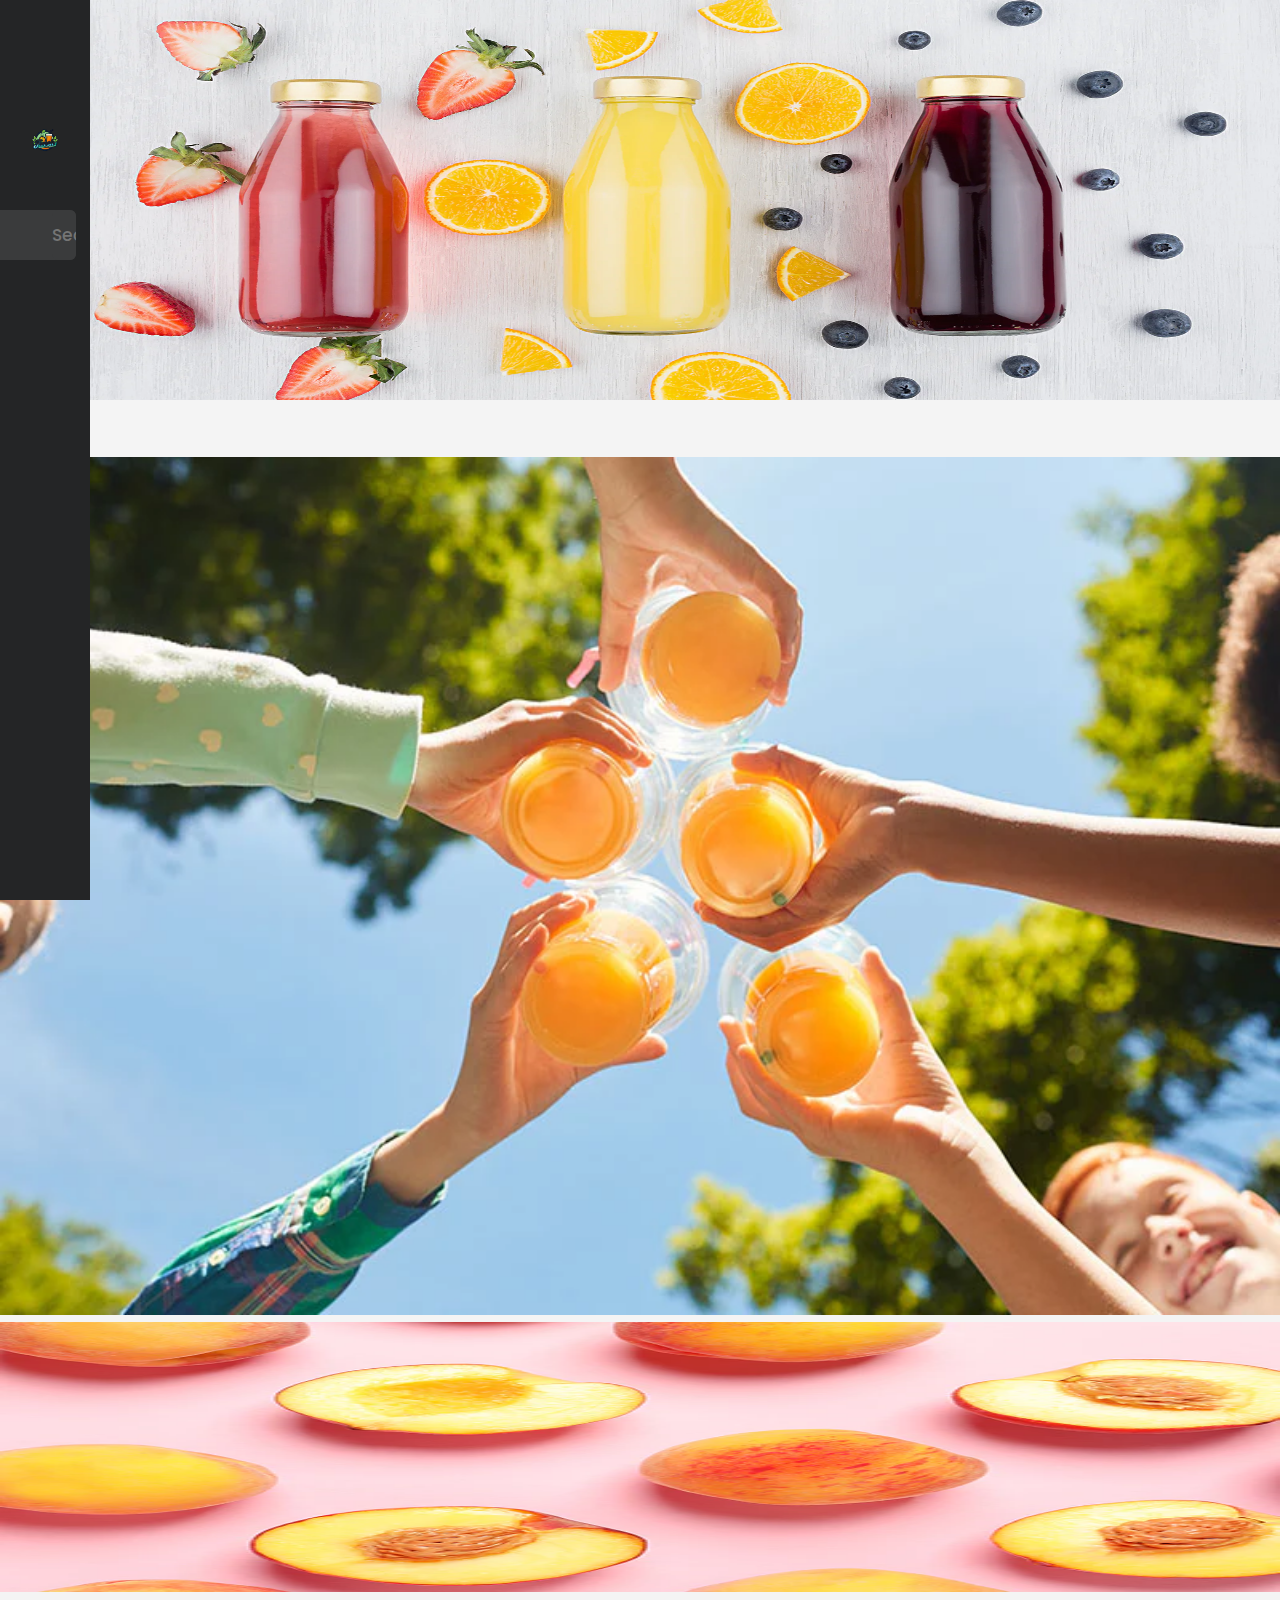
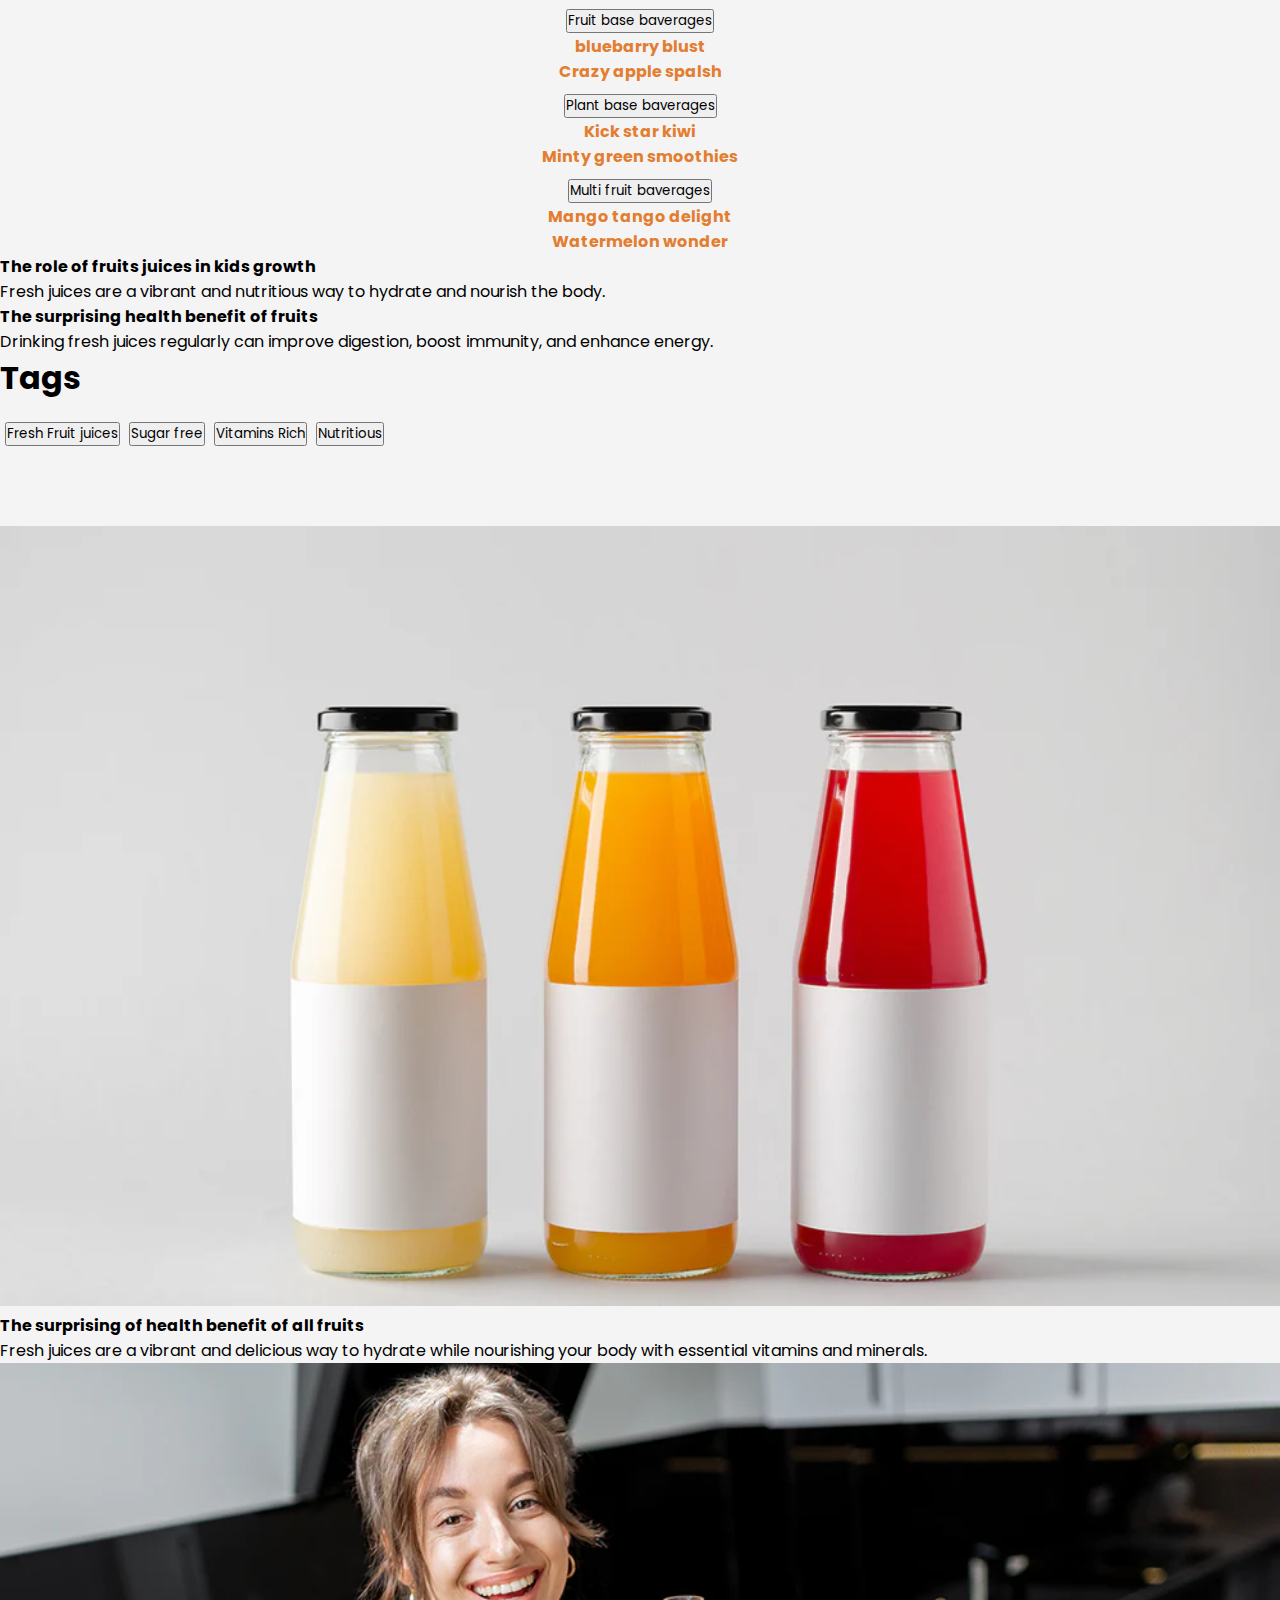
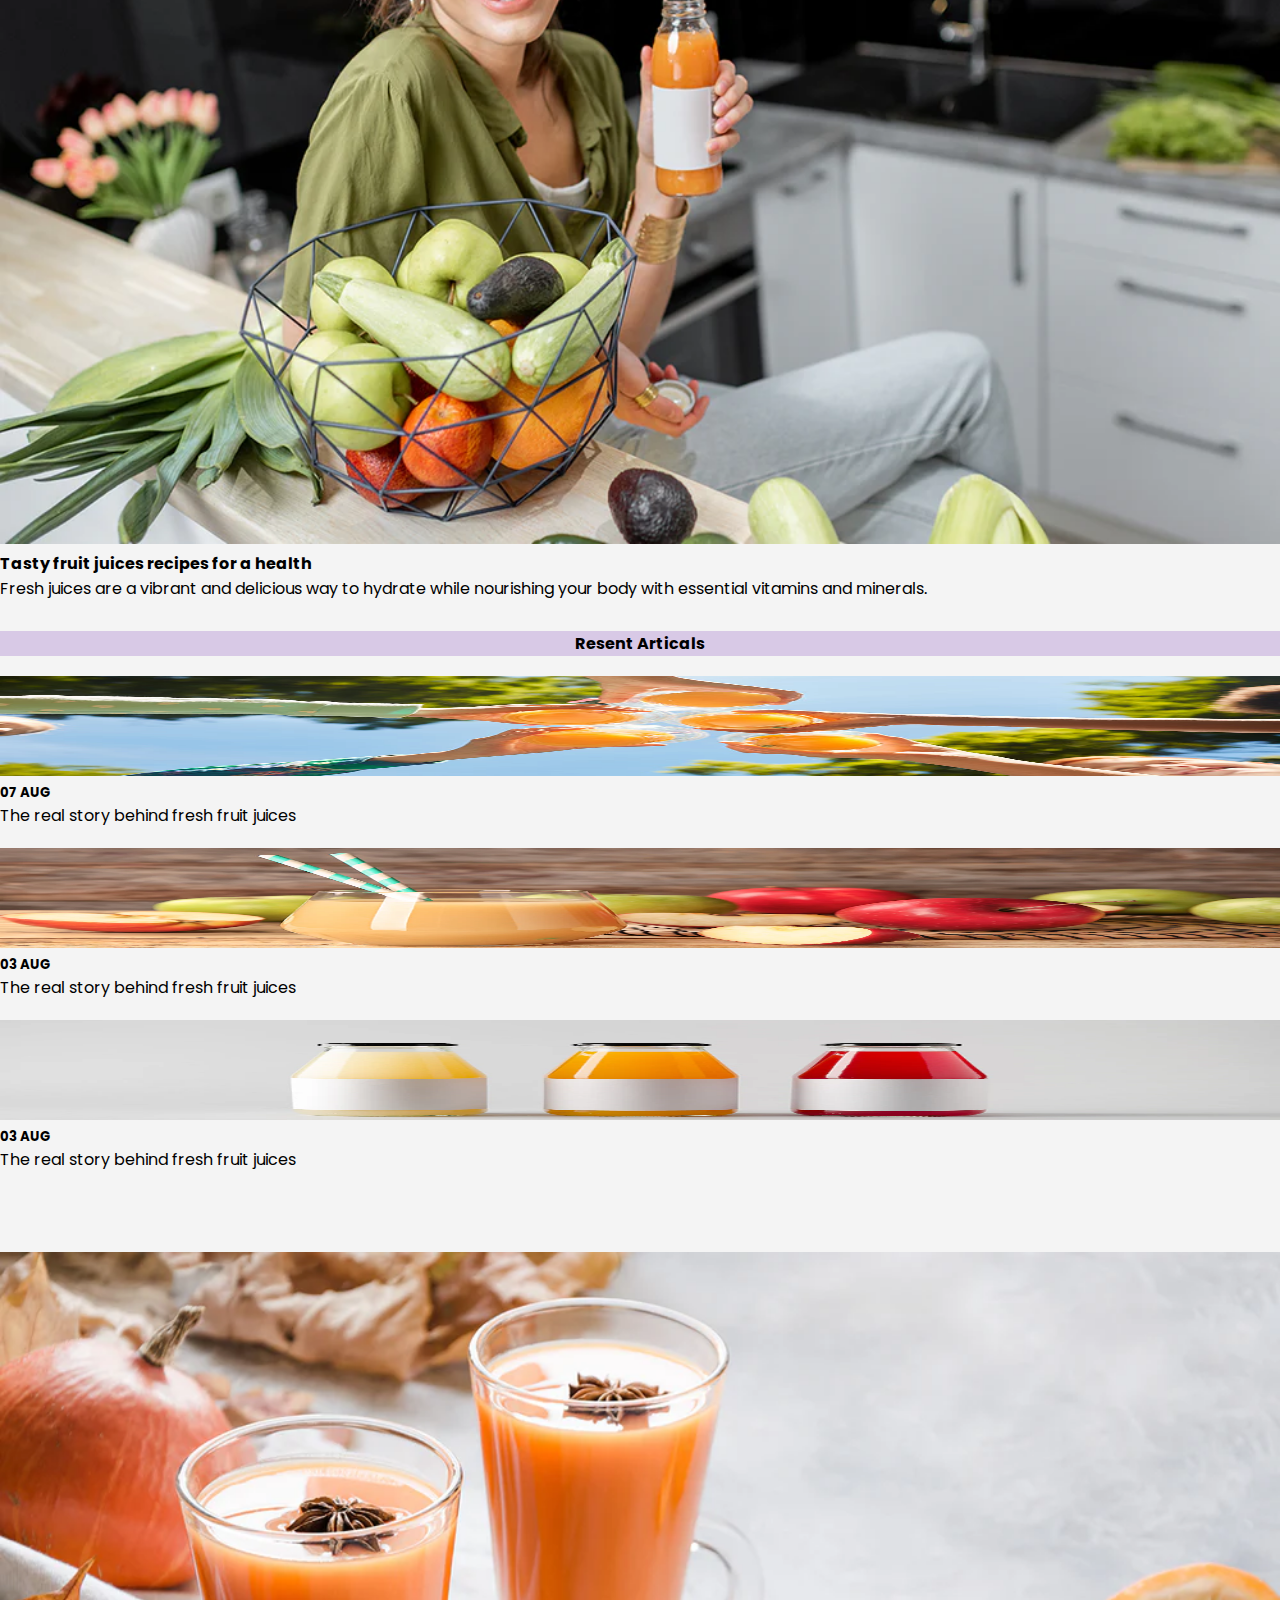
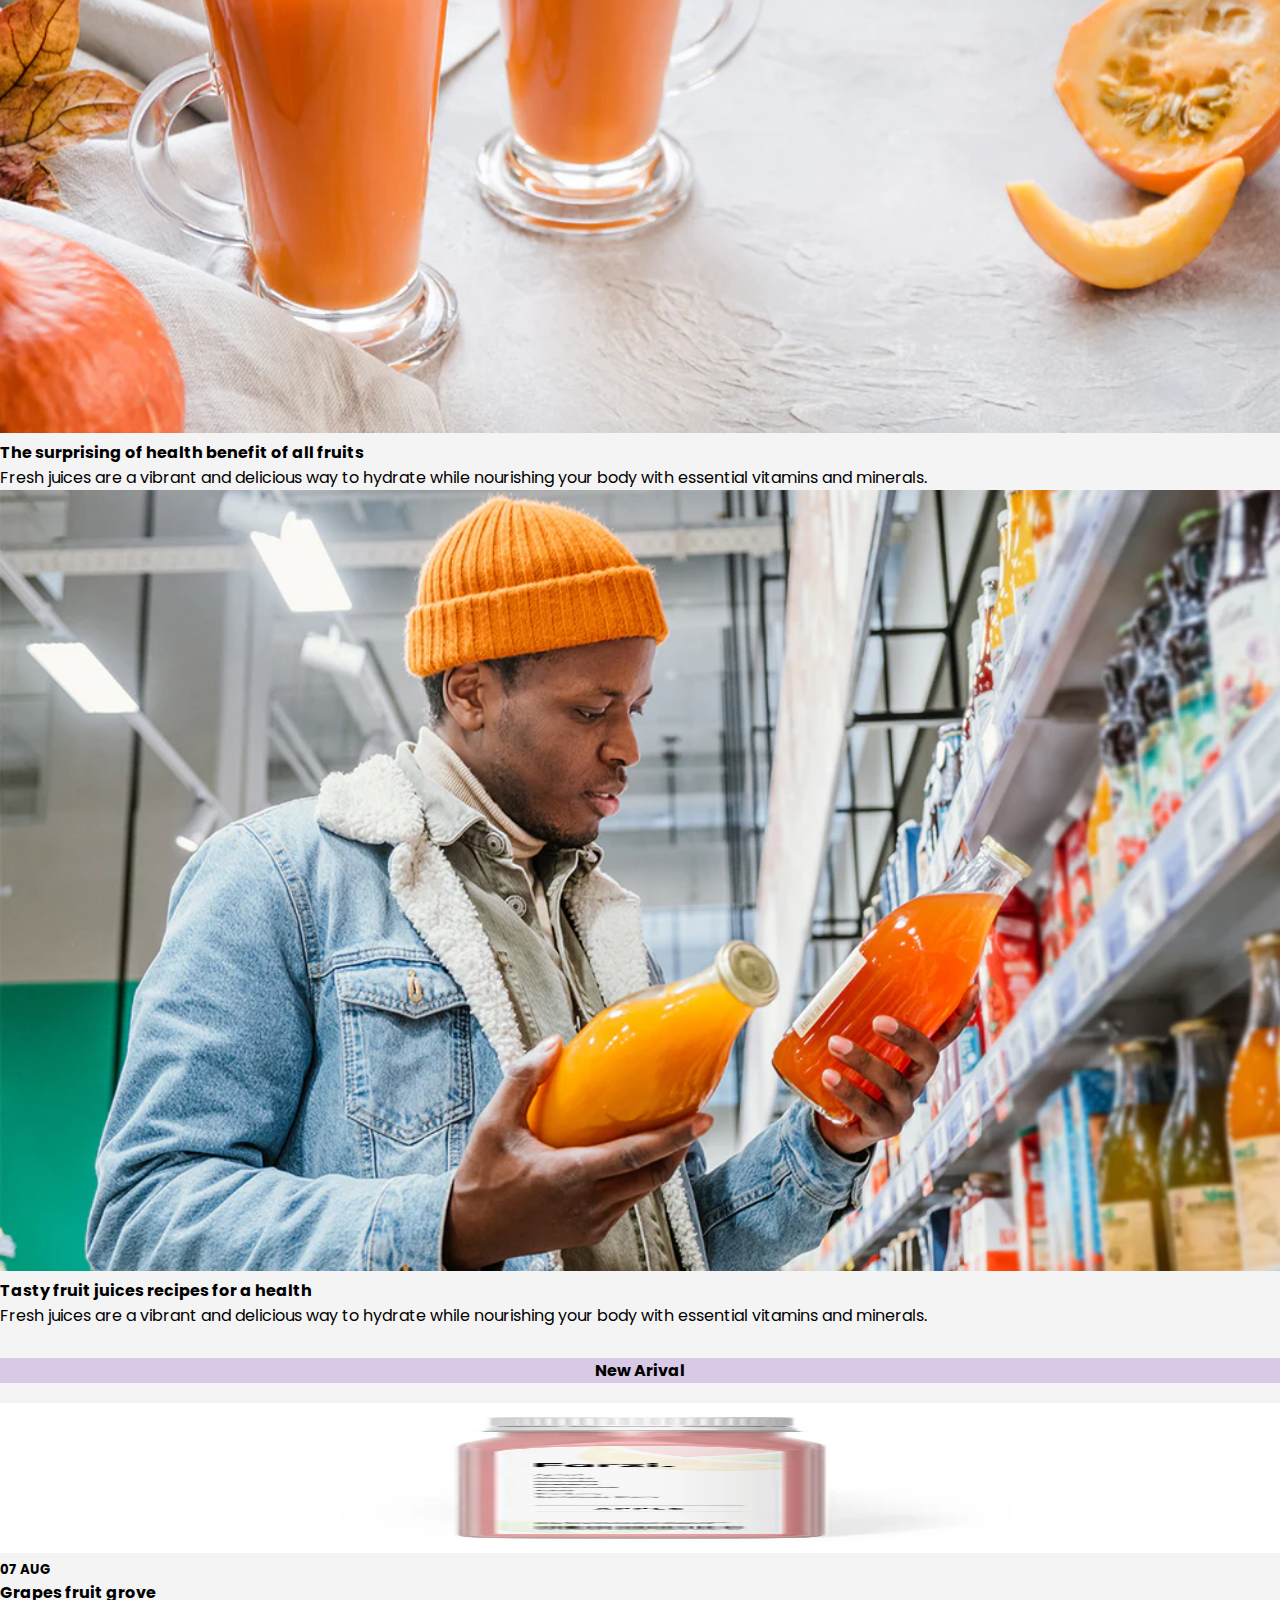
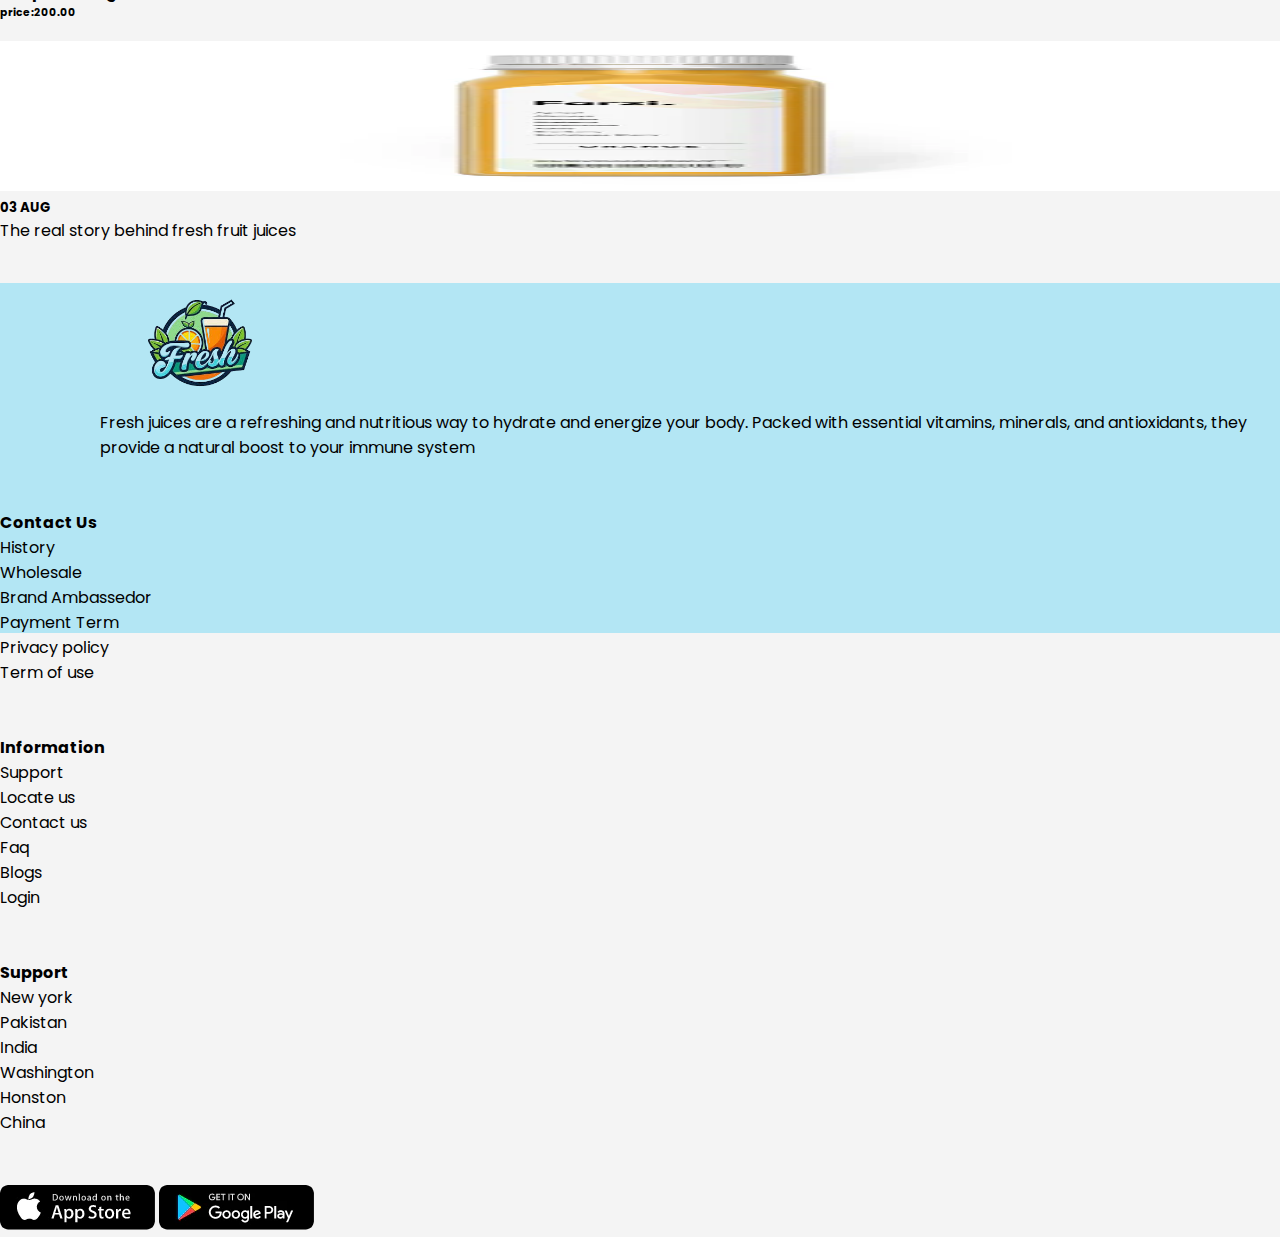
<file: blog.html>
<!DOCTYPE html>
<html lang="en">

<head>
    <meta charset="UTF-8">
    <meta name="viewport" content="width=device-width, initial-scale=1.0">
    <title>shop now</title>
    <link href="https://cdn.jsdelivr.net/npm/bootstrap@5.0.2/dist/css/bootstrap.min.css" rel="stylesheet"
        integrity="sha384-EVSTQN3/azprG1Anm3QDgpJLIm9Nao0Yz1ztcQTwFspd3yD65VohhpuuCOmLASjC" crossorigin="anonymous">
    <script src="https://cdn.jsdelivr.net/npm/bootstrap@5.0.2/dist/js/bootstrap.bundle.min.js"
        integrity="sha384-MrcW6ZMFYlzcLA8Nl+NtUVF0sA7MsXsP1UyJoMp4YLEuNSfAP+JcXn/tWtIaxVXM"
        crossorigin="anonymous"></script>
    <link rel="stylesheet" href="https://cdnjs.cloudflare.com/ajax/libs/font-awesome/6.6.0/css/all.min.css"
        integrity="sha512-Kc323vGBEqzTmouAECnVceyQqyqdsSiqLQISBL29aUW4U/M7pSPA/gEUZQqv1cwx4OnYxTxve5UMg5GT6L4JJg=="
        crossorigin="anonymous" referrerpolicy="no-referrer" />
    <link rel="stylesheet" href="style.css">
    
</head>

<body>
    <nav class="sidebar close">
        <header>
            <img src="img/juces-removebg-preview.png" alt="">
            <i class="fa-solid fa-bars toggle"></i>
        </header>

        <ul class="menu">
            <li class="search-box">
                <i class="fa-solid fa-magnifying-glass"></i>
                <input type="text" placeholder="Search...">
            </li>

            <li class="nav-link">
                <a href="index.html">
                    <i class="fa-solid fa-house icon"></i>
                    <span class="text">Home</span>
                </a>
            </li>

            <li class="nav-link">
                <a href="about.html">
                    <i class="fa-sharp fa-solid fa-chart-simple icon"></i>
                    <span class="text">About</span>
                </a>
            </li>

            <li class="nav-link">
                <a href="contact.html">
                    <i class="fa-solid fa-bell icon"></i>
                    <span class="text">Contact</span>
                </a>
            </li>

            <li class="nav-link">
                <a href="blog.html">
                    <i class="fa-solid fa-wallet icon"></i>
                    <span class="text">Blog</span>
                </a>
            </li>

            <li class="nav-link">
                <a href="faq.html">
                    <i class="fa-solid fa-right-from-bracket icon"></i>
                    <span class="text">Faq</span>
                </a>
            </li>
        </ul>
    </nav>
    <!-- banner -->
    <div class="container-fluied ">
        <img src="img/Banner.webp" width="100%" height="400PX">
    </div>
    <div class="container-fluid shop">
        <div class="row">
            <div class="col-md-4">
                <img src="img/about juices.webp" width="100%" alt="">
            </div>

            <div class="col-md-4">
                <img src="img/last2.webp" width="100%" height="270px" alt="">
            </div>
            <div class="col-md-4">
                <div class="accordion accordion-flush" id="accordionFlushExample">
                    <div class="accordion-item">
                        <h2 class="accordion-header" id="flush-headingOne">
                            <button class="accordion-button collapsed" type="button" data-bs-toggle="collapse"
                                data-bs-target="#flush-collapseOne" aria-expanded="false"
                                aria-controls="flush-collapseOne">
                                Fruit base baverages
                            </button>
                        </h2>
                        <div id="flush-collapseOne" class="accordion-collapse collapse"
                            aria-labelledby="flush-headingOne" data-bs-parent="#accordionFlushExample">
                            <div class="accordion-body hero">
                                <a href="#">
                                    <p>bluebarry blust </p>
                                </a>
                                <a href="#">
                                    <p>Crazy apple spalsh </p>
                                </a>
                                </p>
                            </div>
                        </div>
                    </div>
                    <div class="accordion-item">
                        <h2 class="accordion-header" id="flush-headingTwo">
                            <button class="accordion-button collapsed" type="button" data-bs-toggle="collapse"
                                data-bs-target="#flush-collapseTwo" aria-expanded="false"
                                aria-controls="flush-collapseTwo">
                                Plant base baverages
                            </button>
                        </h2>
                        <div id="flush-collapseTwo" class="accordion-collapse collapse"
                            aria-labelledby="flush-headingTwo" data-bs-parent="#accordionFlushExample">
                            <div class="accordion-body hero">
                                <a href="#">
                                    <p>Kick star kiwi </p>
                                </a>
                                <a href="#">
                                    <p>Minty green smoothies </p>
                                </a>
                                </p>
                            </div>
                        </div>
                    </div>
                    <div class="accordion-item">
                        <h2 class="accordion-header" id="flush-headingThree">
                            <button class="accordion-button collapsed" type="button" data-bs-toggle="collapse"
                                data-bs-target="#flush-collapseThree" aria-expanded="false"
                                aria-controls="flush-collapseThree">
                                Multi fruit baverages
                            </button>
                        </h2>
                        <div id="flush-collapseThree" class="accordion-collapse collapse"
                            aria-labelledby="flush-headingThree" data-bs-parent="#accordionFlushExample">
                            <div class="accordion-body hero">
                                <a href="#">
                                    <p>Mango tango delight </p>
                                </a>
                                <a href="#">
                                    <p>Watermelon wonder</p>
                                </a>
                            </div>
                        </div>
                    </div>
                </div>
            </div>
        </div>
    </div>
    <div class="container-fluid ">
        <div class="row">
            <div class="col-md-4">
                <h4>The role of fruits juices in kids growth</h2>
                    <p>Fresh juices are a vibrant and nutritious way to hydrate and nourish the body. </p>

            </div>

            <div class="col-md-4">
                <h4>The surprising health benefit of fruits</h4>
                <p> Drinking fresh juices regularly can improve digestion, boost immunity, and enhance energy. </p>

            </div>

            <div class="col-md-4 khansa">
                <h1>Tags</h1>
                <a href="#"> <button type="button" class="btn btn-outline-danger fork">Fresh Fruit juices</button></a>
                <a href="#"><button type="button" class="btn btn-outline-danger fork">Sugar free </button></a>
                <a href="#"> <button type="button" class="btn btn-outline-danger fork">Vitamins Rich</button></a>
                <a href="#"><button type="button" class="btn btn-outline-danger fork">Nutritious</button></a>
                
            </div>
        </div>
    </div>
    <div class="container-fluid izma">
        <div class="row">
            <div class="col-md-4">
                <img src="img/shop1.webp" width="100%" alt="">
                <h4>The surprising of health benefit of all fruits</h4>
                <p>Fresh juices are a vibrant and delicious way to hydrate while nourishing your body with essential
                    vitamins and minerals.</p>
            </div>
            <div class="col-md-4">
                <img src="img/shop4.webp" width="100%" alt="">
                <h4>Tasty fruit juices recipes for a health</h4>
                <p>Fresh juices are a vibrant and delicious way to hydrate while nourishing your body with essential
                    vitamins and minerals.</p>
            </div>
            <div class="col-md-4">

                <div class="row">
                    <h4 style="margin-top: 30px; text-align: center; background-color: rgb(216, 201, 230);">Resent Articals</h4>
                    <div class="col-md-4 hunza">
                        <img src="img/about juices.webp" height="100px" width="100%"alt="">
                    </div>
                    <div class="col-md-6">
                        <h5>07 AUG</h5>
                        <P>The real story behind fresh fruit juices</P>
                    </div>
                    <div class="col-md-4 hunza">
                        <img src="img/shop6.webp" height="100px" width="100%"alt="">
                    </div>
                    <div class="col-md-6">
                        <h5>03 AUG</h5>
                        <P>The real story behind fresh fruit juices</P>
                    </div>
                    <div class="col-md-4 hunza">
                        <img src="img/shop1.webp" height="100px" width="100%"alt="">
                    </div>
                    <div class="col-md-6">
                        <h5>03 AUG</h5>
                        <P>The real story behind fresh fruit juices</P>
                    </div>
                 </div>
            </div>
        </div>
        <div class="container-fluid izma">
            <div class="row">
                <div class="col-md-4">
                    <img src="img/shopl1.webp" width="100%" alt="">
                    <h4>The surprising of health benefit of all fruits</h4>
                    <p>Fresh juices are a vibrant and delicious way to hydrate while nourishing your body with essential
                        vitamins and minerals.</p>
                </div>
                <div class="col-md-4">
                    <img src="img/shopl2.webp" width="100%" alt="">
                    <h4>Tasty fruit juices recipes for a health</h4>
                    <p>Fresh juices are a vibrant and delicious way to hydrate while nourishing your body with essential
                        vitamins and minerals.</p>
                </div>
                <div class="col-md-4">
    
                    <div class="row">
                        <h4 style="margin-top: 30px; text-align: center; background-color: rgb(216, 201, 230);">New Arival</h4>
                        <div class="col-md-6 hunza">
                            <img src="img/shopl4.webp" height="150px" width="100%"alt="">
                        </div>
                        <div class="col-md-6">
                            <h5>07 AUG</h5>
                            <strong><P>Grapes fruit grove</P></strong>
                            <h6> price:200.00</h6>
                        </div>
                        <div class="col-md-6 hunza">
                            <img src="img/shopl3.webp" height="150px" width="100%"alt="">
                        </div>
                        <div class="col-md-6">
                            <h5>03 AUG</h5>
                            <P>The real story behind fresh fruit juices</P>
                        </div>
                       
                     </div>
                </div>    
        </div>
        <!-- footer -->
        <div class="container-fluid footer">
            <div class="row">
              <div class="col-md-4 foot1">
                <img src="img/juces-removebg-preview.png" width="120"  alt="">
                <p>Fresh juices are a refreshing and nutritious way to hydrate and energize your body. Packed with essential
                  vitamins, minerals, and antioxidants, they provide a natural boost to your immune system</p>
              </div>
        
              <div class="col-md-2 bisma">
                <h4>Contact Us</h4>
                <ul>
                  <li> History</li>
                  <li> Wholesale</li>
                  <li> Brand Ambassedor</li>
                  <li> Payment Term</li>
                  <li> Privacy policy</li>
                  <li> Term of use</li>
                </ul>
              </div>
        
              <div class="col-md-2 bisma">
                <h4>Information</h4>
                <ul>
                  <li> Support</li>
                  <li> Locate us</li>
                  <li> Contact us</li>
                  <li> Faq</li>
                  <li> Blogs</li>
                  <li> Login</li>
                </ul>
              </div>
        
              <div class="col-md-2 bisma">
                <h4>Support</h4>
                <ul>
                  <li> New york</li>
                  <li> Pakistan</li>
                  <li> India</li>
                  <li> Washington</li>
                  <li> Honston</li>
                  <li> China</li>
                </ul>
              </div>
        
              <div class="col-md-2 bisma">
                <a href="#"><img src="img/FOOTPIC.webp" alt=""></a>
               <a href="#"> <img src="img/FOOTPIC2.webp" alt=""></a>
              </div>
        
            </div>
          </div>





        <script src="script.js"></script>

</body>

</html>
</file>
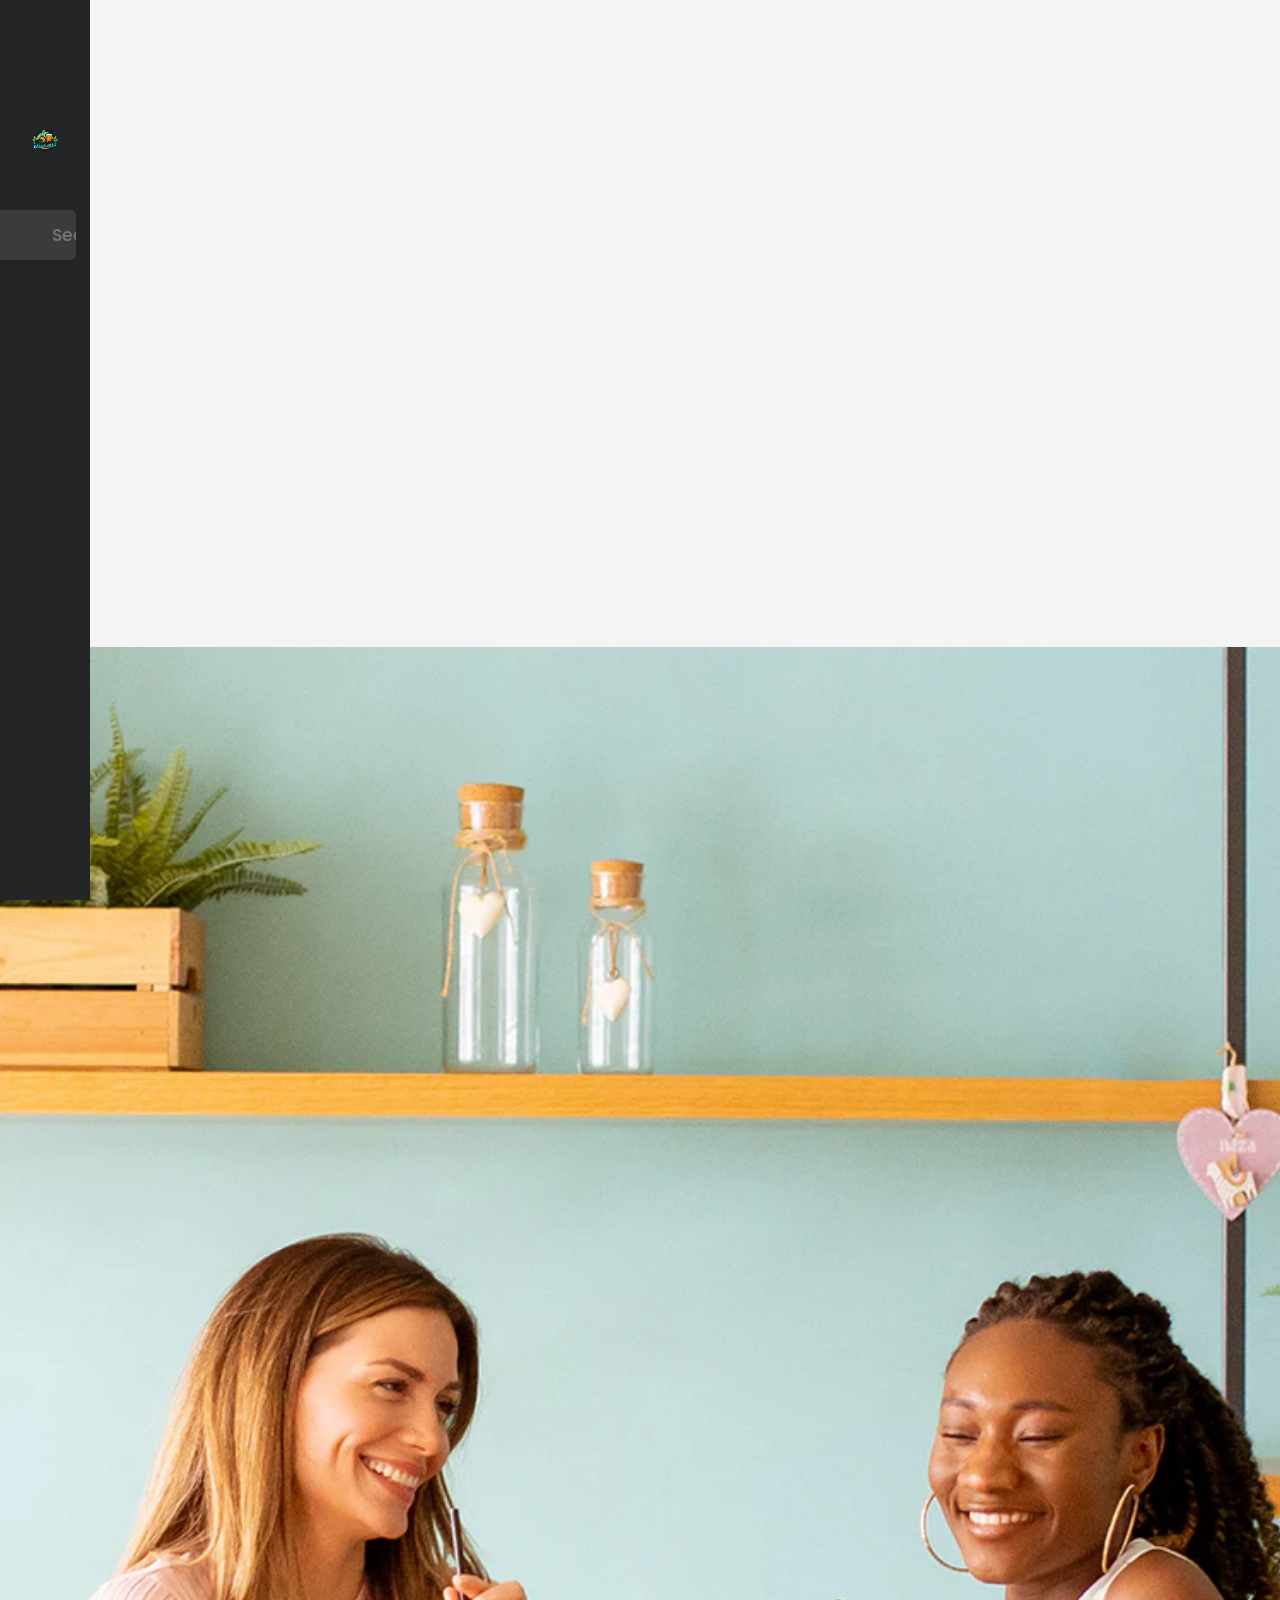
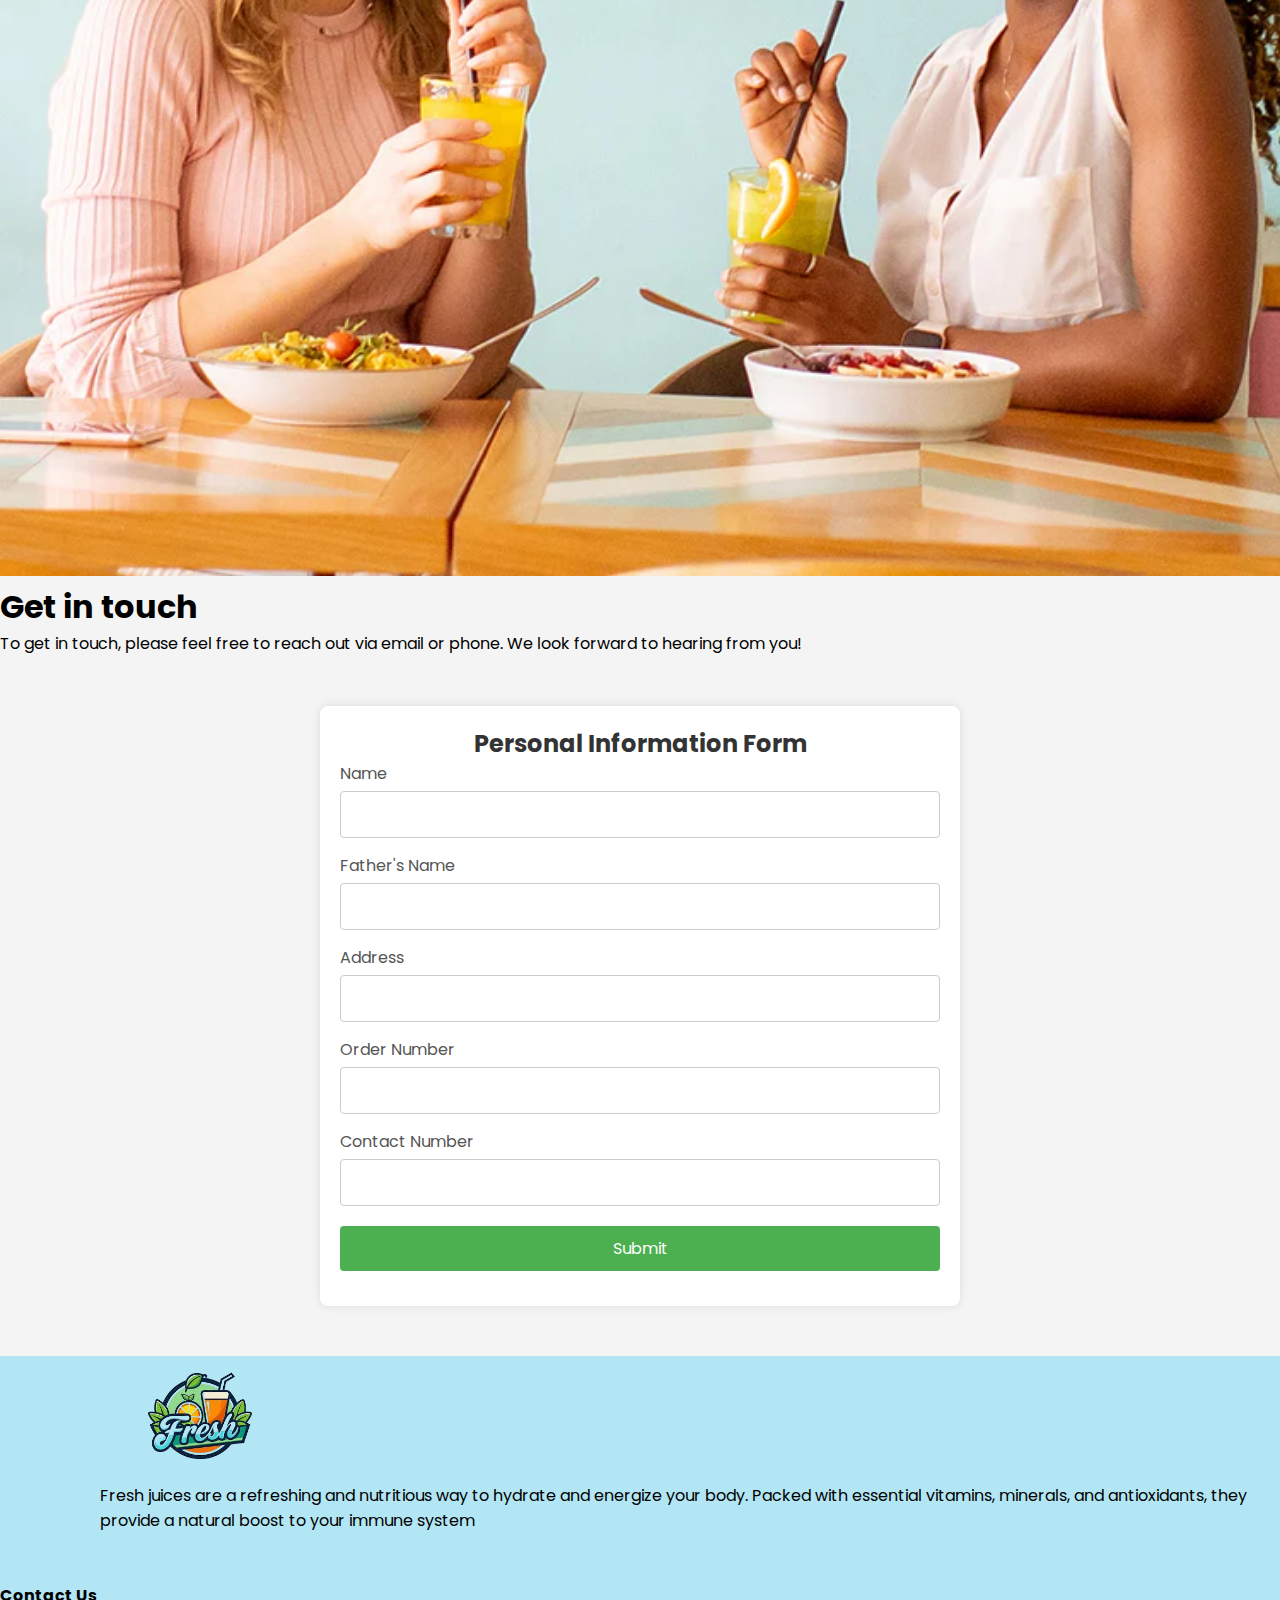
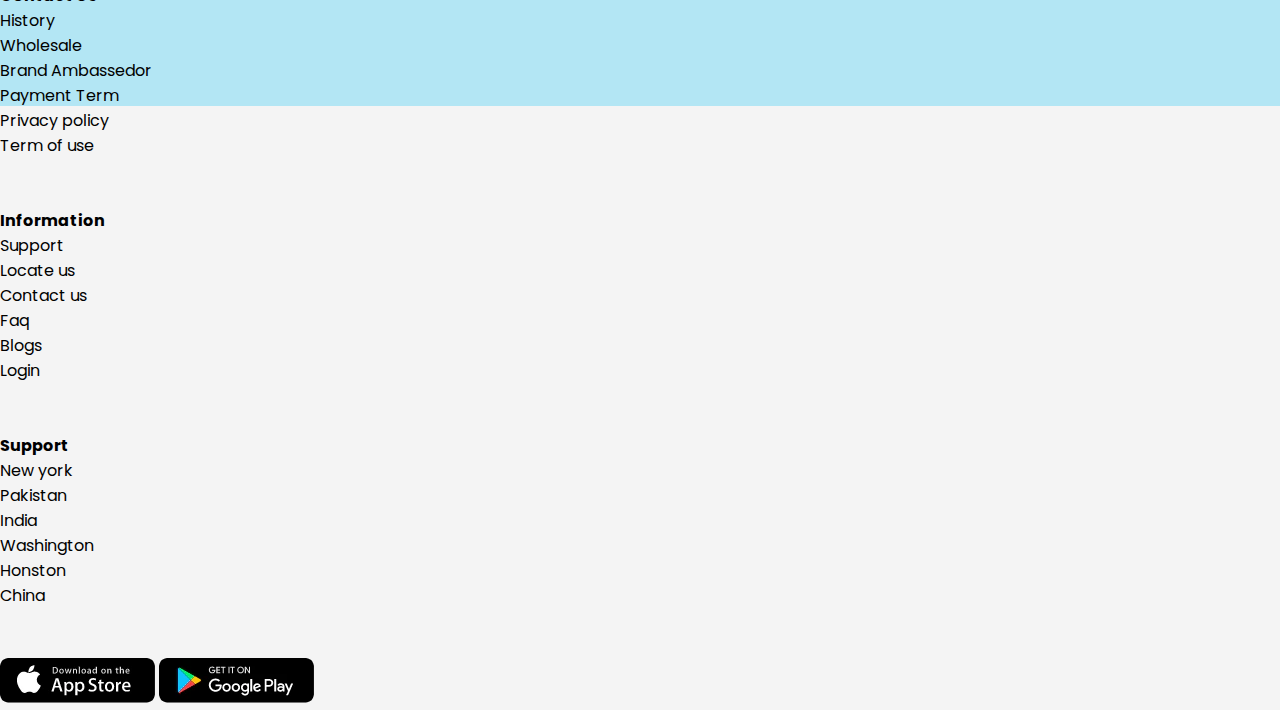
<file: contact.html>
<!DOCTYPE html>
<html lang="en">

<head>
    <meta charset="UTF-8">
    <meta name="viewport" content="width=device-width, initial-scale=1.0">
    <title>Document</title>
    <link rel="stylesheet" href="style.css">
    <link href="https://cdn.jsdelivr.net/npm/bootstrap@5.0.2/dist/css/bootstrap.min.css" rel="stylesheet"
        integrity="sha384-EVSTQN3/azprG1Anm3QDgpJLIm9Nao0Yz1ztcQTwFspd3yD65VohhpuuCOmLASjC" crossorigin="anonymous">
    <script src="https://cdn.jsdelivr.net/npm/bootstrap@5.0.2/dist/js/bootstrap.bundle.min.js"
        integrity="sha384-MrcW6ZMFYlzcLA8Nl+NtUVF0sA7MsXsP1UyJoMp4YLEuNSfAP+JcXn/tWtIaxVXM"
        crossorigin="anonymous"></script>
    <link rel="stylesheet" href="https://cdnjs.cloudflare.com/ajax/libs/font-awesome/6.6.0/css/all.min.css"
        integrity="sha512-Kc323vGBEqzTmouAECnVceyQqyqdsSiqLQISBL29aUW4U/M7pSPA/gEUZQqv1cwx4OnYxTxve5UMg5GT6L4JJg=="
        crossorigin="anonymous" referrerpolicy="no-referrer" />
</head>

<body>
    <nav class="sidebar close">
        <header>
            <img src="img/juces-removebg-preview.png" alt="">
            <i class="fa-solid fa-bars toggle"></i>
        </header>

        <ul class="menu">
            <li class="search-box">
                <i class="fa-solid fa-magnifying-glass"></i>
                <input type="text" placeholder="Search...">
            </li>

            <li class="nav-link">
                <a href="index.html">
                    <i class="fa-solid fa-house icon"></i>
                    <span class="text">Home</span>
                </a>
            </li>

            <li class="nav-link">
                <a href="about.html">
                    <i class="fa-sharp fa-solid fa-chart-simple icon"></i>
                    <span class="text">About</span>
                </a>
            </li>

            <li class="nav-link">
                <a href="contact.html">
                    <i class="fa-solid fa-bell icon"></i>
                    <span class="text">Contact</span>
                </a>
            </li>

            <li class="nav-link">
                <a href="blog.html">
                    <i class="fa-solid fa-wallet icon"></i>
                    <span class="text">Blog</span>
                </a>
            </li>

            <li class="nav-link">
                <a href="faq.html">
                    <i class="fa-solid fa-right-from-bracket icon"></i>
                    <span class="text">Faq</span>
                </a>
            </li>
        </ul>
    </nav>
    <!-- map -->
    <div class="container-fluid map">
        <div class="row">
            <div class="col-md-12">
            <iframe
                src="https://www.google.com/maps/embed?pb=!1m18!1m12!1m3!1d2796.1106690823945!2d67.12082017401022!3d24.820445246860086!2m3!1f0!2f0!3f0!3m2!1i1024!2i768!4f13.1!3m3!1m2!1s0x3eb33ba09c24ad91%3A0x23320c2fdcb48428!2sAptech%20Learning%20Korangi!5e1!3m2!1sen!2s!4v1736280097172!5m2!1sen!2s"
                width="100%" height="600" style="border:0;" allowfullscreen="" loading="lazy"
                referrerpolicy="no-referrer-when-downgrade"></iframe>
            </div>
        </div>
        </div>
        <div class="container-fluid contact">
            <div class="row">
                <div class="col-md-6 ">
                    <img src="img/contact-1.webp" width="100%" alt="">
                </div>
                <div class="col-md-6">
             <h1>Get in touch</h1>
             <p>To get in touch, please feel free to reach out via email or phone. We look forward to hearing from you!</p>
             <!-- FORM -->
             <div class="form-container">
                <h2>Personal Information Form</h2>
                <form action="#" method="post">
                    <div class="form-group">
                        <label for="name">Name</label>
                        <input type="text" id="name" name="name" required>
                    </div>
                    <div class="form-group">
                        <label for="father_name">Father's Name</label>
                        <input type="text" id="father_name" name="father_name" required>
                    </div>
                    <div class="form-group">
                        <label for="address">Address</label>
                        <input type="text" id="address" name="address" required>
                    </div>
                    <div class="form-group">
                        <label for="order_no">Order Number</label>
                        <input type="text" id="order_no" name="order_no" required>
                    </div>
                    <div class="form-group">
                        <label for="contact_no">Contact Number</label>
                        <input type="tel" id="contact_no" name="contact_no" required>
                    </div>
                    <div class="form-group">
                        <input type="submit" value="Submit">
                    </div>
                </form>
            </div>
                
</div>
        </div>

        <!-- footer -->
        <div class="container-fluid footer">
            <div class="row">
              <div class="col-md-4 foot1">
                <img src="img/juces-removebg-preview.png" width="120"  alt="">
                <p>Fresh juices are a refreshing and nutritious way to hydrate and energize your body. Packed with essential
                  vitamins, minerals, and antioxidants, they provide a natural boost to your immune system</p>
              </div>
        
              <div class="col-md-2 foot3">
                <h4>Contact Us</h4>
                <ul>
                  <li> History</li>
                  <li> Wholesale</li>
                  <li> Brand Ambassedor</li>
                  <li> Payment Term</li>
                  <li> Privacy policy</li>
                  <li> Term of use</li>
                </ul>
              </div>
        
              <div class="col-md-2 foot3">
                <h4>Information</h4>
                <ul>
                  <li> Support</li>
                  <li> Locate us</li>
                  <li> Contact us</li>
                  <li> Faq</li>
                  <li> Blogs</li>
                  <li> Login</li>
                </ul>
              </div>
        
              <div class="col-md-2 foot3">
                <h4>Support</h4>
                <ul>
                  <li> New york</li>
                  <li> Pakistan</li>
                  <li> India</li>
                  <li> Washington</li>
                  <li> Honston</li>
                  <li> China</li>
                </ul>
              </div>
        
              <div class="col-md-2 foot3">
                <a href="#"><img src="img/FOOTPIC.webp" alt=""></a>
               <a href="#"> <img src="img/FOOTPIC2.webp" alt=""></a>
              </div>
        
            </div>
          </div>



        <script src="script.js">

        </script>

</body>

</html>
</file>
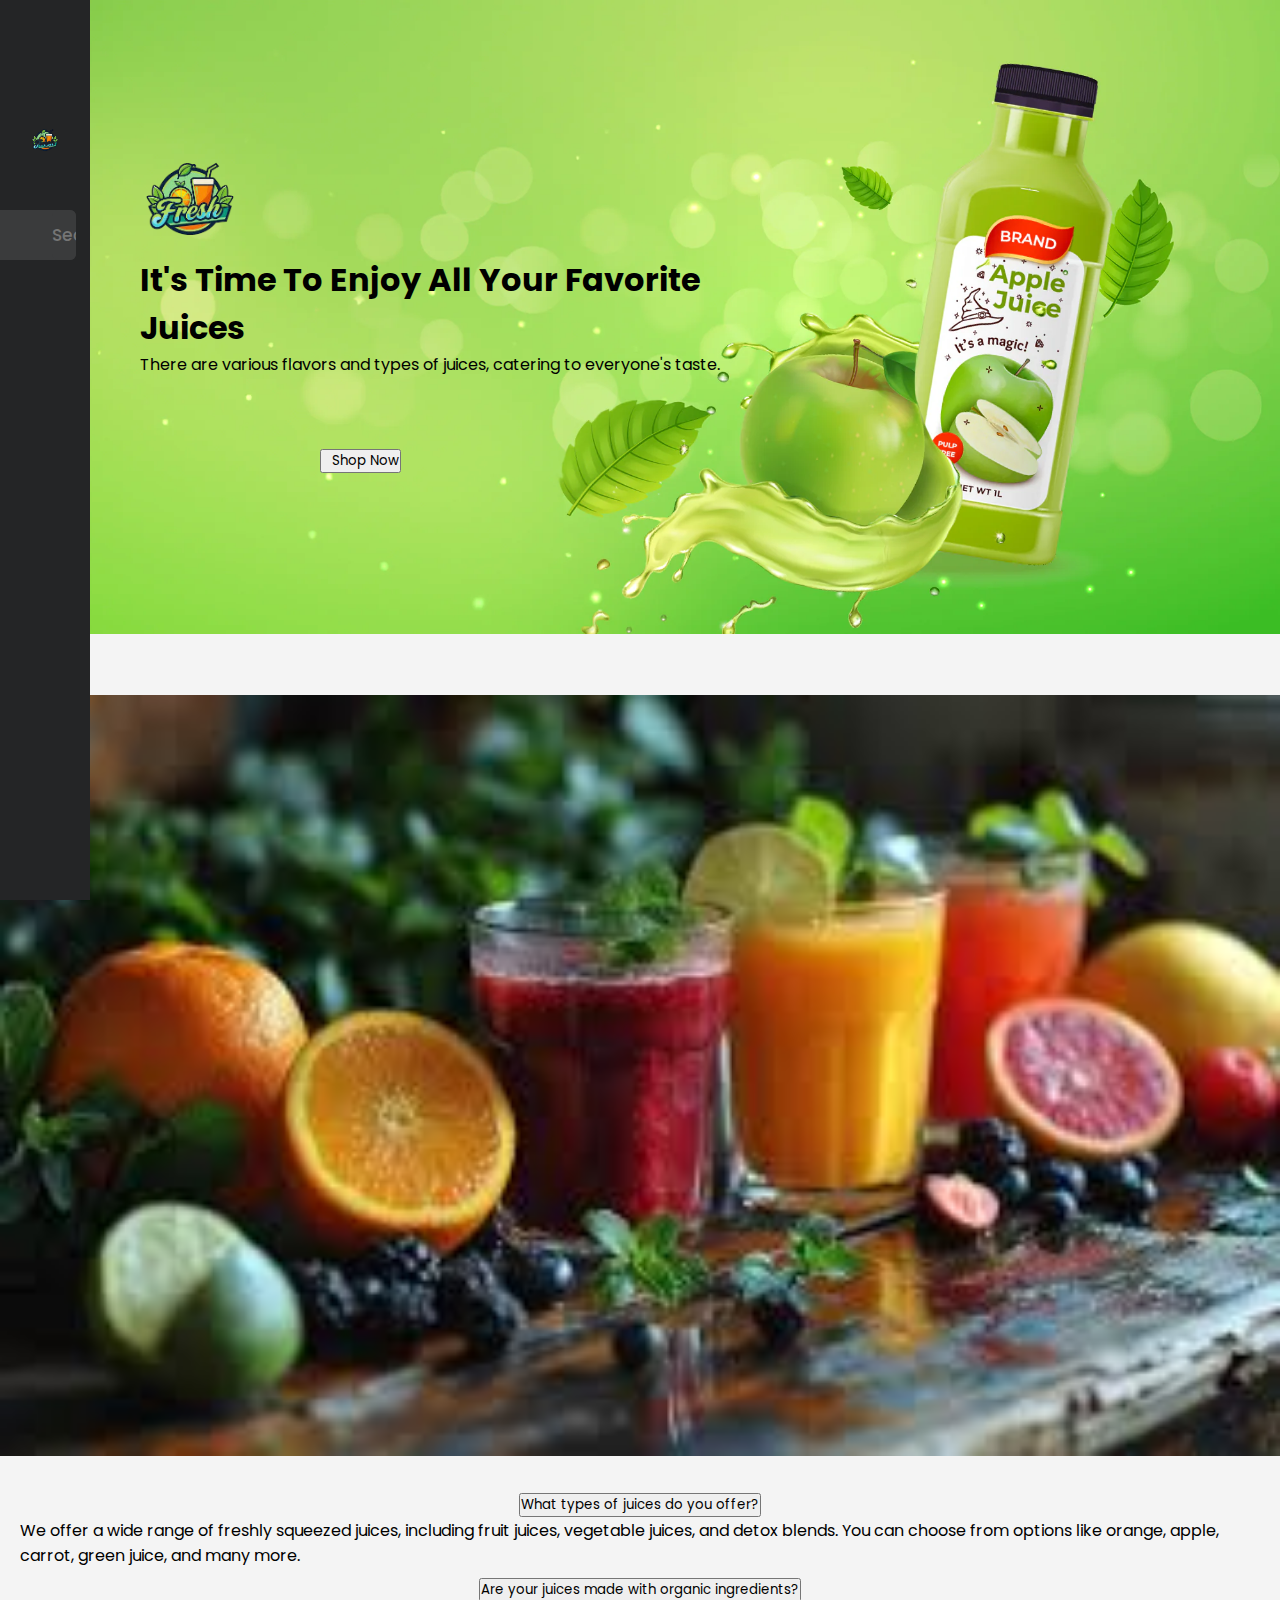
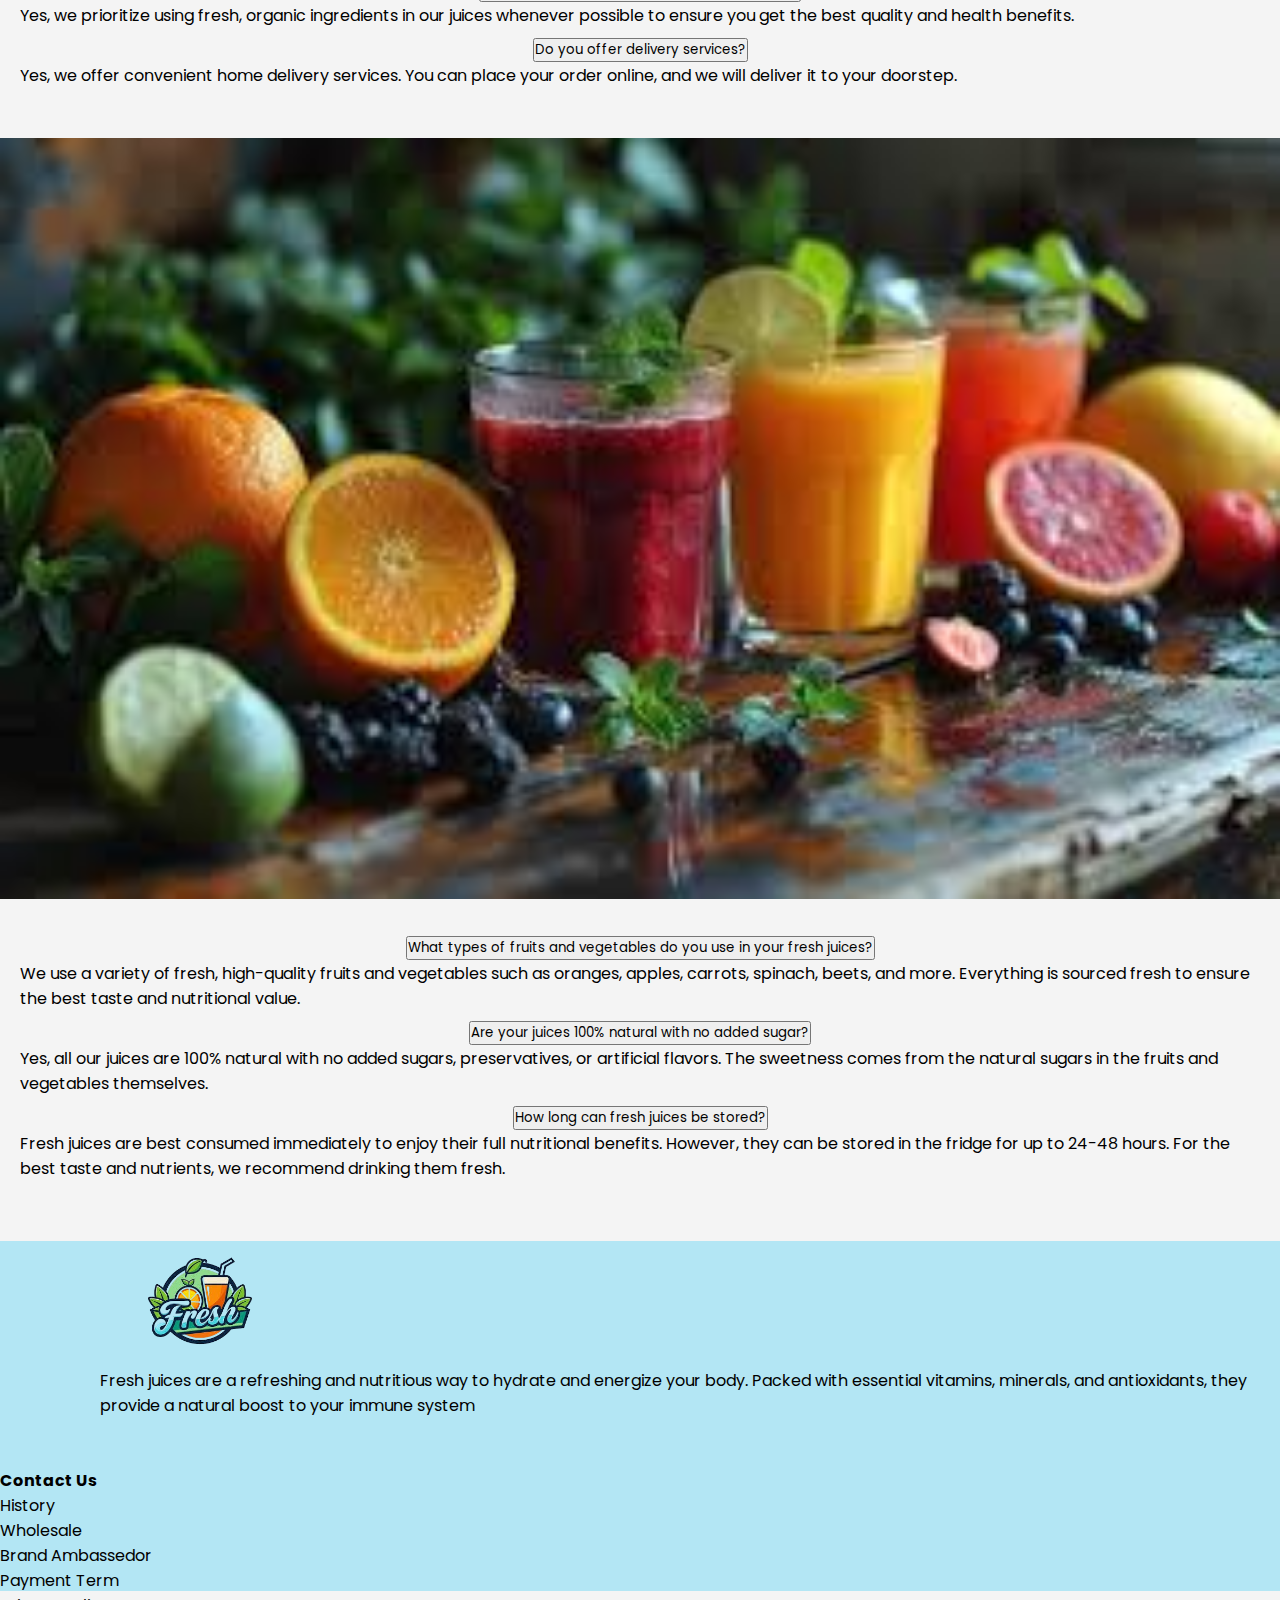
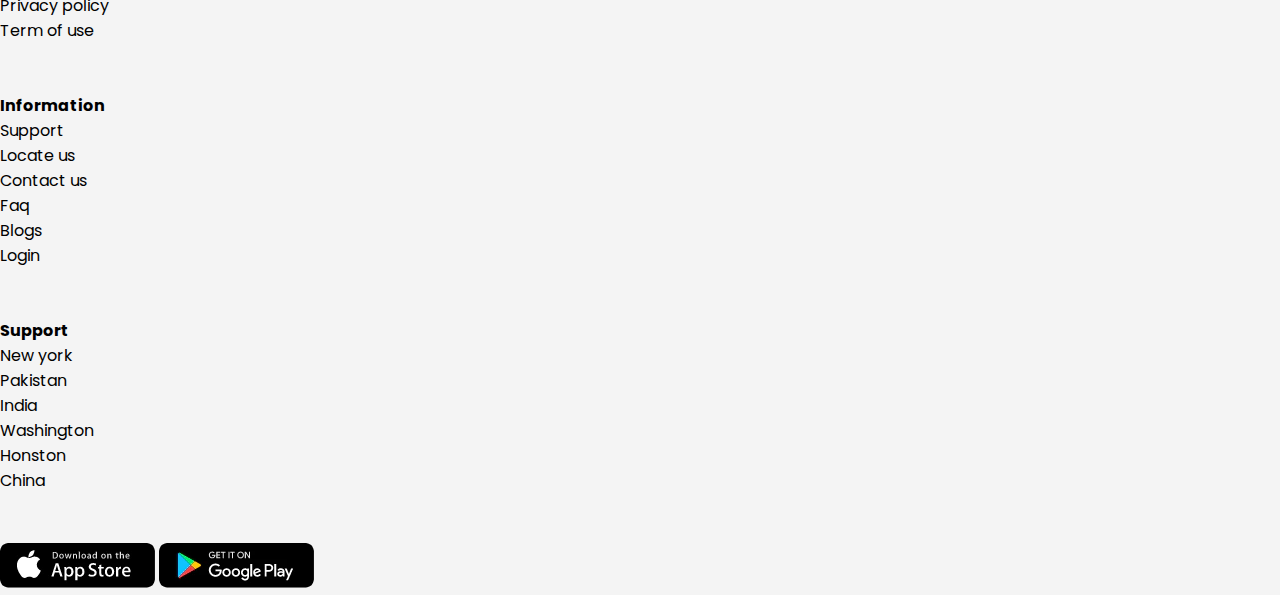
<file: faq.html>
<!DOCTYPE html>
<html lang="en">

<head>
    <meta charset="UTF-8">
    <meta name="viewport" content="width=device-width, initial-scale=1.0">
    <title>Document</title>
    <link rel="stylesheet" href="style.css">
    <link href="https://cdn.jsdelivr.net/npm/bootstrap@5.0.2/dist/css/bootstrap.min.css" rel="stylesheet"
        integrity="sha384-EVSTQN3/azprG1Anm3QDgpJLIm9Nao0Yz1ztcQTwFspd3yD65VohhpuuCOmLASjC" crossorigin="anonymous">
    <script src="https://cdn.jsdelivr.net/npm/bootstrap@5.0.2/dist/js/bootstrap.bundle.min.js"
        integrity="sha384-MrcW6ZMFYlzcLA8Nl+NtUVF0sA7MsXsP1UyJoMp4YLEuNSfAP+JcXn/tWtIaxVXM"
        crossorigin="anonymous"></script>
    <link rel="stylesheet" href="https://cdnjs.cloudflare.com/ajax/libs/font-awesome/6.6.0/css/all.min.css"
        integrity="sha512-Kc323vGBEqzTmouAECnVceyQqyqdsSiqLQISBL29aUW4U/M7pSPA/gEUZQqv1cwx4OnYxTxve5UMg5GT6L4JJg=="
        crossorigin="anonymous" referrerpolicy="no-referrer" />
        
</head>

<body>
    <nav class="sidebar close">
        <header>
            <img src="img/juces-removebg-preview.png" alt="">
            <i class="fa-solid fa-bars toggle"></i>
        </header>

        <ul class="menu">
            <li class="search-box">
                <i class="fa-solid fa-magnifying-glass"></i>
                <input type="text" placeholder="Search...">
            </li>

            <li class="nav-link">
                <a href="index.html">
                    <i class="fa-solid fa-house icon"></i>
                    <span class="text">Home</span>
                </a>
            </li>

            <li class="nav-link">
                <a href="about.html">
                    <i class="fa-sharp fa-solid fa-chart-simple icon"></i>
                    <span class="text">About</span>
                </a>
            </li>

            <li class="nav-link">
                <a href="contact.html">
                    <i class="fa-solid fa-bell icon"></i>
                    <span class="text">Contact</span>
                </a>
            </li>

            <li class="nav-link">
                <a href="blog.html">
                    <i class="fa-solid fa-wallet icon"></i>
                    <span class="text">Blog</span>
                </a>
            </li>

            <li class="nav-link">
                <a href="faq.html">
                    <i class="fa-solid fa-right-from-bracket icon"></i>
                    <span class="text">Faq</span>
                </a>
            </li>
        </ul>
    </nav>
    <!-- banner -->
    <div class="container-fluid bannar">
        <div class="row">
            <div class="col-md-12 ">
                <img src="img/maryam slider.webp" width="100%">
                <div class="DIVBAR">
                    <img src="img/juces-removebg-preview.png" alt="">
                    <h1>It's Time To Enjoy All Your Favorite Juices</h1>
                    <p>There are various flavors and types of juices, catering to everyone's taste.</p>
                    <a href="https://www.youtube.com/watch?v=3mqlh83bDQQ"><i class="fa-brands fa-youtube"></i></a>
                    <a href="shop.html"><button type="button" class="btn btn-dark">Shop Now</button></a>
                </div>
            </div>
        </div>
    </div>
    .
    <!-- questions -->
    <div class="container-fluid faq">
        <div class="row">
            <div class="col-md-6">
                <img src="img/faq image.jpeg" width="100%" alt="">
            </div>
            <div class="col-md-6 suitable">
                <div class="accordion" id="accordionPanelsStayOpenExample">
                    <div class="accordion-item">
                        <h2 class="accordion-header" id="panelsStayOpen-headingOne">
                            <button class="accordion-button" type="button" data-bs-toggle="collapse"
                                data-bs-target="#panelsStayOpen-collapseOne" aria-expanded="true"
                                aria-controls="panelsStayOpen-collapseOne">
                                What types of juices do you offer?
                            </button>
                        </h2>
                        <div id="panelsStayOpen-collapseOne" class="accordion-collapse collapse show"
                            aria-labelledby="panelsStayOpen-headingOne">
                            <div class="accordion-body">
                                <p>We offer a wide range of freshly squeezed juices, including fruit juices, vegetable
                                    juices, and detox blends. You can choose from options like orange, apple, carrot,
                                    green juice, and many more.</p>
                            </div>
                        </div>
                    </div>
                    <div class="accordion-item">
                        <h2 class="accordion-header" id="panelsStayOpen-headingTwo">
                            <button class="accordion-button collapsed" type="button" data-bs-toggle="collapse"
                                data-bs-target="#panelsStayOpen-collapseTwo" aria-expanded="false"
                                aria-controls="panelsStayOpen-collapseTwo">
                                Are your juices made with organic ingredients?
                            </button>
                        </h2>
                        <div id="panelsStayOpen-collapseTwo" class="accordion-collapse collapse"
                            aria-labelledby="panelsStayOpen-headingTwo">
                            <div class="accordion-body">
                                <p> Yes, we prioritize using fresh, organic ingredients in our juices whenever possible
                                    to ensure you get the best quality and health benefits.</p>
                            </div>
                        </div>
                    </div>
                    <div class="accordion-item">
                        <h2 class="accordion-header" id="panelsStayOpen-headingThree">
                            <button class="accordion-button collapsed" type="button" data-bs-toggle="collapse"
                                data-bs-target="#panelsStayOpen-collapseThree" aria-expanded="false"
                                aria-controls="panelsStayOpen-collapseThree">
                                Do you offer delivery services?
                            </button>
                        </h2>
                        <div id="panelsStayOpen-collapseThree" class="accordion-collapse collapse"
                            aria-labelledby="panelsStayOpen-headingThree">
                            <div class="accordion-body">
                                <p>Yes, we offer convenient home delivery services. You can place your order online, and
                                    we will deliver it to your doorstep.</p>
                            </div>
                        </div>
                    </div>
                </div>
            </div>
        </div>
    </div>
    <!-- question 2 -->
    <div class="container-fluid bushra">
        <div class="row">
            <div class="col-md-6">
                <img src="img/faq image.jpeg" width="100%" alt="">
            </div>
            <div class="col-md-6 suitable">
                <div class="accordion" id="accordionPanelsStayOpenExample">
                    <div class="accordion-item">
                        <h2 class="accordion-header" id="panelsStayOpen-headingOne">
                            <button class="accordion-button" type="button" data-bs-toggle="collapse"
                                data-bs-target="#panelsStayOpen-collapseOne" aria-expanded="true"
                                aria-controls="panelsStayOpen-collapseOne">
                                What types of fruits and vegetables do you use in your fresh juices?
                            </button>
                        </h2>
                        <div id="panelsStayOpen-collapseOne" class="accordion-collapse collapse show"
                            aria-labelledby="panelsStayOpen-headingOne">
                            <div class="accordion-body">
                                <p>We use a variety of fresh, high-quality fruits and vegetables such as oranges,
                                    apples, carrots, spinach, beets, and more. Everything is sourced fresh to ensure the
                                    best taste and nutritional value.</p>
                            </div>
                        </div>
                    </div>
                    <div class="accordion-item">
                        <h2 class="accordion-header" id="panelsStayOpen-headingTwo">
                            <button class="accordion-button collapsed" type="button" data-bs-toggle="collapse"
                                data-bs-target="#panelsStayOpen-collapseTwo" aria-expanded="false"
                                aria-controls="panelsStayOpen-collapseTwo">
                                Are your juices 100% natural with no added sugar?
                            </button>
                        </h2>
                        <div id="panelsStayOpen-collapseTwo" class="accordion-collapse collapse"
                            aria-labelledby="panelsStayOpen-headingTwo">
                            <div class="accordion-body">
                                <p> Yes, all our juices are 100% natural with no added sugars, preservatives, or
                                    artificial flavors. The sweetness comes from the natural sugars in the fruits and
                                    vegetables themselves.</p>
                            </div>
                        </div>
                    </div>
                    <div class="accordion-item">
                        <h2 class="accordion-header" id="panelsStayOpen-headingThree">
                            <button class="accordion-button collapsed" type="button" data-bs-toggle="collapse"
                                data-bs-target="#panelsStayOpen-collapseThree" aria-expanded="false"
                                aria-controls="panelsStayOpen-collapseThree">
                                How long can fresh juices be stored?
                            </button>
                        </h2>
                        <div id="panelsStayOpen-collapseThree" class="accordion-collapse collapse"
                            aria-labelledby="panelsStayOpen-headingThree">
                            <div class="accordion-body">
                                <p>Fresh juices are best consumed immediately to enjoy their full nutritional benefits.
                                    However, they can be stored in the fridge for up to 24-48 hours. For the best taste
                                    and nutrients, we recommend drinking them fresh.</p>
                            </div>
                        </div>
                    </div>
                </div>
            </div>
        </div>
    </div>
    <!-- footer -->
    <div class="container-fluid footer">
        <div class="row">
          <div class="col-md-4 foot1">
            <img src="img/juces-removebg-preview.png" width="120"  alt="">
            <p>Fresh juices are a refreshing and nutritious way to hydrate and energize your body. Packed with essential
              vitamins, minerals, and antioxidants, they provide a natural boost to your immune system</p>
          </div>
    
          <div class="col-md-2 bisma">
            <h4>Contact Us</h4>
            <ul>
              <li> History</li>
              <li> Wholesale</li>
              <li> Brand Ambassedor</li>
              <li> Payment Term</li>
              <li> Privacy policy</li>
              <li> Term of use</li>
            </ul>
          </div>
    
          <div class="col-md-2 bisma">
            <h4>Information</h4>
            <ul>
              <li> Support</li>
              <li> Locate us</li>
              <li> Contact us</li>
              <li> Faq</li>
              <li> Blogs</li>
              <li> Login</li>
            </ul>
          </div>
    
          <div class="col-md-2 bisma">
            <h4>Support</h4>
            <ul>
              <li> New york</li>
              <li> Pakistan</li>
              <li> India</li>
              <li> Washington</li>
              <li> Honston</li>
              <li> China</li>
            </ul>
          </div>
    
          <div class="col-md-2 bisma">
            <a href="#"><img src="img/FOOTPIC.webp" alt=""></a>
           <a href="#"> <img src="img/FOOTPIC2.webp" alt=""></a>
          </div>
    
        </div>
      </div>








    <script src="script.js"></script>
</body>

</html>
</file>
<file: style.css>
@import url('https://fonts.googleapis.com/css2?family=Poppins:wght@300;400;500;600;700&display=swap');

body p:hover{
   color: rgb(235, 8, 46);
}
* {
    margin: 0;
    padding: 0;
    box-sizing: border-box;
    font-family: 'Poppins', sans-serif;
}

body {
    min-height: 100vh;
    transition: all 0.3s ease;
}

.sidebar {
    position: fixed;
    top: 0;
    left: 0;
    height: 100vh;
    width: 250px;
    padding: 10px 14px;
    background: #242526;
    transition: all 0.3s ease;
    z-index: 100;
}

.sidebar.close {
    width: 90px;
}

header {
    height: 100px;
    margin-top: 5em;
    display: flex;
    justify-content: center;
    align-items: center;
}

header img {
    width: 80px;
    justify-content: center;
    align-items: center;
    transition: all 0.3s ease;
}

.sidebar.close img {
    width: 30px;
}

.sidebar .toggle {
    position: absolute;
    top: 5%;
    right: 30px;
    height: 25px;
    width: 25px;
    display: flex;
    align-items: center;
    justify-content: center;
    font-size: 26px;
    cursor: pointer;
    transition: all 0.3s ease;
    color: #fff;
}


.menu li {
    height: 50px;
    list-style: none;
    display: flex;
    align-items: center;
    margin-left: -40px;
    margin-top: 10px;
}

.menu li i {
    min-width: 60px;
    height: 100%;
    display: flex;
    align-items: center;
    justify-content: center;
    font-size: 18px;
    transition: all 0.3s ease;
    color: #ccc;
}

li span {
    font-size: 16px;
    font-weight: 500;
    white-space: nowrap;
    opacity: 1;
    transition: .3s;
    color: #ccc;
}

.sidebar.close .text {
    opacity: 0;
}

.sidebar .menu {
    margin-top: 20px;
}

li.search-box {
    border-radius: 6px;
    background-color: #3a3b3c;
    cursor: pointer;
    transition: all 0.3s ease;
}

li.search-box input {
    height: 100%;
    width: 100%;
    outline: none;
    border: none;
    background-color: #3a3b3c;
    color: #ccc;
    border-radius: 6px;
    font-size: 17px;
    font-weight: 500;
    transition: all 0.3s ease;
    margin-left: 18px;
}

li a {
    list-style: none;
    height: 100%;
    background-color: transparent;
    display: flex;
    align-items: center;
    height: 100%;
    width: 100%;
    border-radius: 6px;
    text-decoration: none;
    transition: all 0.3s ease;
}

li a:hover {
    background-color: #fff;
}

li a:hover .icon,
li a:hover .text {
    color: #242526;
}

.text {
    color: black;
    font-family: 'Times New Roman', Times, serif;

}

/* card */

.Healthy {
    margin-left: 50px;
    margin-top: 30px;
}

.Healthy h5 {
    text-align: center;
    color: black;
}

.Healthy p {
    text-align: center;
    color: grey;
    margin-left: 35px;

}

.Healthy img {
    margin-left: 100px;
    margin-bottom: 20px;
}

.row1 {
    margin-top: 35px;

}

.imgdown {
    margin-top: 20px;
}

.heading {
    text-align: center;
    margin-top: 35px;
}

.juices p {
    text-align: center;
    margin-left: 100px;
}

.juices img {
    margin-left: 70px;
}

.juices h4 {
    text-align: center;
    margin-left: 80px;
}

.cont {
    margin-top: 40px;
}

.cont2 {
    margin-top: 70px;
    font-family: 'Times New Roman', Times, serif;
}

.textarea {
    background-color: rgb(158, 209, 209);
    text-align: center;
    color: rgb(106, 14, 101);
    height: 350px;

}

.textarea p {
    transform: translateY(120px) translateX(20px);
    text-align: center;
}

.cont2 h1 {
    margin-bottom: 30px;
    color: black;
}

.circle {
    width: 180px;
    height: 180px;
    border-radius: 90px;
   position: relative;
}

.circle img {
    width: 180px;
    height: 180px;
    border-radius: 90px;
    position: absolute;
    bottom: 200px;
    left: 310px;
}

.arsala {
    margin-top: -150px;
}

.arsala button {
    margin-left: 150px;
}

.sidra h1 {
    text-align: center;
    margin-top: 50px;
}

.sidra p {
    text-align: center;
}

.award img {
    margin-left: 150px;
}

.award {
    margin-top: 50px;
}
.video{
    margin-top: 40px;
}
.foot1 img{
  width: 120px;
  margin-left: 140px;
  }
  
.footer{
    background-color: rgb(179, 230, 244);
    height: 350px;
    margin-top: 40px;
}
.foot{
    margin-top: 70px;
}
.foot img{
   margin-top: 10px;
}
.foot1 p{
    margin-left: 100px;
}

/* about page css start*/

/* center picture */
.center{
    padding-left: 90px;
}
.picture{
    margin-top: 50px;
}
 /* divide 6 to 6 */
 .freash h1{
    padding-left:90px ;
 }
 .freash p{
    margin-left: 80px;
    padding: 10px;
 }
 .freash button{
    margin-left:400px;
 }
 .iqra{
    margin-top: 90px;
 }
 .fatima{
    margin-top: 40px;
 }
 .foot3{
    padding-top: 50px;
 }
 .gallary{
    text-align: center;
    
}
.div10{
    width: 50%;
    
    transform: translateY(-420px)translateX(370PX);
    background-color: #fff;
    text-align: center;
    padding: 10PX;
}
.khizar{
    margin-top: -100px;
}
.contact{
    margin-top: 40px;
    
}
.faq{
    margin-top: -250px;
}
.suitable{
    padding: 20px;
}
.DIVBAR{
    width: 50%;
    
    transform: translateY(-420px)translateX(130PX);
    background-color:transparent;
    text-align: left;
    padding: 10PX;
}
.DIVBAR i{
    margin-left: 100px;
    font-size: 80px;
}
.DIVBAR img{
    width: 100px;
    margin-top: -300px;
}
.DIVBAR button{
    padding-left: 10px;
    margin-left: 80px;
    margin-top: -60px;

}
.bushra{
    margin-top: 30px;
}
.bisma{
    padding-top: 50px;
}

.shop{
    margin-top: 50px;
}
.hero p{
    text-align: center;
    font-weight: bold;
}
.hero a{
    text-decoration: none;
    color: rgb(227, 126, 49);
}
.fork{
    margin-top: 10px;
    margin-left: 5px;
}
.hunza{
    margin-top: 20PX;
}
.izma{
    margin-top: 80px;
}
.pappy{
    margin-top: 30px;
}
.blog{
    margin-top: 30px;
}
.khansa button{
  margin-top: 20px;
  }
  .zobi p {
   text-align: center;
  }
  .zobi h5{
    text-align: center;
}
.iz img{
    border-radius: 45px;
}

.az img{
    border-radius: 45px;
    margin-left: 85px;
}
.iz{
    margin-left: -15px;
}

.zz img{
    border-radius: 45px;
}

.zz{
    margin-left: 60px;
}
.ifra{
    margin-top: 30px;
}
.kol{
    text-align: center;
    
    
}
.kol button{
    margin-left: 20px;
}
.kolf
{
    margin-top: 60px;
}
.noor img:hover{
    filter:grayscale(100%);
}
filter img{
    filter: grayscale(100%);
}
/* FORM */
body {
    font-family: Arial, sans-serif;
    background-color: #f4f4f4;
    margin: 0;
    padding: 0;
}
.form-container {
    width: 50%;
    margin: 50px auto;
    padding: 20px;
    background-color: #fff;
    box-shadow: 0 0 10px rgba(0, 0, 0, 0.1);
    border-radius: 8px;
}
h2 {
    text-align: center;
    color: #333;
}
.form-group {
    margin-bottom: 15px;
}
.form-group label {
    font-size: 16px;
    color: #555;
}
.form-group input {
    width: 100%;
    padding: 10px;
    font-size: 16px;
    margin-top: 5px;
    border: 1px solid #ccc;
    border-radius: 4px;
}
.form-group input[type="submit"] {
    background-color: #4CAF50;
    color: white;
    border: none;
    cursor: pointer;
}
.form-group input[type="submit"]:hover {
    background-color: #45a049;
}
</file>
<file: scrollup-master/demo/css/themes/tab.css>
/* Tab style */
#scrollUp {
    bottom: 0;
    right: 30px;
    width: 70px;
    height: 70px;
    margin-bottom: -10px;
    padding: 10px 5px;
    font: 14px/20px sans-serif;
    text-align: center;
    text-decoration: none;
    text-shadow: 0 1px 0 #fff;
    color: #828282;
    -webkit-box-shadow: 0 0 2px 1px rgba(0, 0, 0, 0.2);
    -moz-box-shadow: 0 0 2px 1px rgba(0, 0, 0, 0.2);
    box-shadow: 0 0 2px 1px rgba(0, 0, 0, 0.2);
    background-color: #E6E6E6;
    background-image: -moz-linear-gradient(top, #EBEBEB, #DEDEDE);
    background-image: -webkit-gradient(linear, 0 0, 0 100%, from(#EBEBEB), to(#DEDEDE));
    background-image: -webkit-linear-gradient(top, #EBEBEB, #DEDEDE);
    background-image: -o-linear-gradient(top, #EBEBEB, #DEDEDE);
    background-image: linear-gradient(to bottom, #EBEBEB, #DEDEDE);
    background-repeat: repeat-x;
    -webkit-transition: margin-bottom 150ms linear;
    -moz-transition: margin-bottom 150ms linear;
    -o-transition: margin-bottom 150ms linear;
    transition: margin-bottom 150ms linear;
}

#scrollUp:hover {
    margin-bottom: 0;
}
</file>
<file: scrollup-master/demo/css/labs.css>
/* ----------------------------------------
    Labs page main styles
---------------------------------------- */

* {
    -webkit-box-sizing: border-box;
    -moz-box-sizing: border-box;
    box-sizing: border-box;
}

pre {
    margin: 0;
    overflow: scroll;
    background-color: #eee;

    padding: 10px;
    -webkit-border-radius: 6px;
    -moz-border-radius: 6px;
    border-radius: 6px;
}

pre .cmt { /* pre comment */
    color: #aaa;
}

pre .opt { /* pre option */
    font-weight: bold;
}

pre .val { /* pre value */
    font-style: italic;
}

code {
    background-color: #eee;
    color: #333;
    display: inline-block;
    padding: 1px 5px;
}

body {
    font: 1em/1.8 "Helvetica Neue", Helvetica, Arial, sans-serif;
    color: #121212;
    margin: 0;
    padding: 0;
}

a {
    color: #F66169;
    text-decoration: none;
}

h2 {
    margin-top: 2.5em;
    padding-bottom: .2em;
    border-bottom: 1px solid #eee;
}

p {
    color: #666;
}

.container {
    width: 80%;
    max-width: 620px;
    margin: auto;
}

.header {
    width: 100%;
    height: 60px;
    line-height: 60px;
    background-color: #222;
    color: #fff;
    border-bottom: #F66169 3px solid;
}

.logo {
    width: 120px;
    float: left;
    margin-left: 30px;
    color: #FAEFDE;
    font-weight: bold;
    -webkit-transition: all 200ms ease-out;
    -moz-transition: all 200ms ease-out;
    -o-transition: all 200ms ease-out;
    transition: all 200ms ease-out;
}

.logo:hover {
    color: #fff;
}

.view-article {
    display: block;
    text-align: center;
    background-color: #F66169;
    color: #FAEFDE;
    width: 120px;
    height: 40px;
    line-height: 40px;
    font-weight: bold;
    float: right;
    margin-right: 30px;
    margin-top: 8px;
    -webkit-border-radius: 6px;
    -moz-border-radius: 6px;
    border-radius: 6px;
    -webkit-transition: all 200ms ease-out;
    -moz-transition: all 200ms ease-out;
    -o-transition: all 200ms ease-out;
    transition: all 200ms ease-out;
}

.view-article:hover {
    color: #111;
    background-color: #fff;
}

.light {
    color: #ccc;
    font-size: 14px;
}



/* ----------------------------------------
    Lab specific: scrollUp
---------------------------------------- */

.themes {
    padding: 0;
    margin: 0;
    margin-bottom: 20px;
    float: left;
    width: 100%;
}

.themes li {
    text-align: center;
    display: block;
    float: left;
    width: 22%;
    margin-left: 4%;
}

.themes li.first {
    margin-left: 0;
}

.themes li a {
    display: block;
    padding: 10px;
    background-color: #444;
    -webkit-border-radius: 6px;
    -moz-border-radius: 6px;
    border-radius: 6px;
    color: #eee;
    -webkit-transition: all 200ms ease-out;
    -moz-transition: all 200ms ease-out;
    -o-transition: all 200ms ease-out;
    transition: all 200ms ease-out;
}

.themes li a:hover,
.themes li a.active {
    background-color: #F66169;
    color: #FAEFDE;
}

#toggleActive {
    padding: 10px;
    width: 100%;
    text-align: center;
    display: inline-block;
    background-color: #444;
    color: #eee;
    font-size: 14px;
    cursor: pointer;
    -webkit-transition: all 200ms ease-out;
    -moz-transition: all 200ms ease-out;
    -o-transition: all 200ms ease-out;
    transition: all 200ms ease-out;
    -webkit-border-radius: 6px;
    -moz-border-radius: 6px;
    border-radius: 6px;
}

#toggleActive.active {
    background-color: #F66169;
    color: #FAEFDE;
}

#scrollUp-active {
    display: none;
}
</file>
